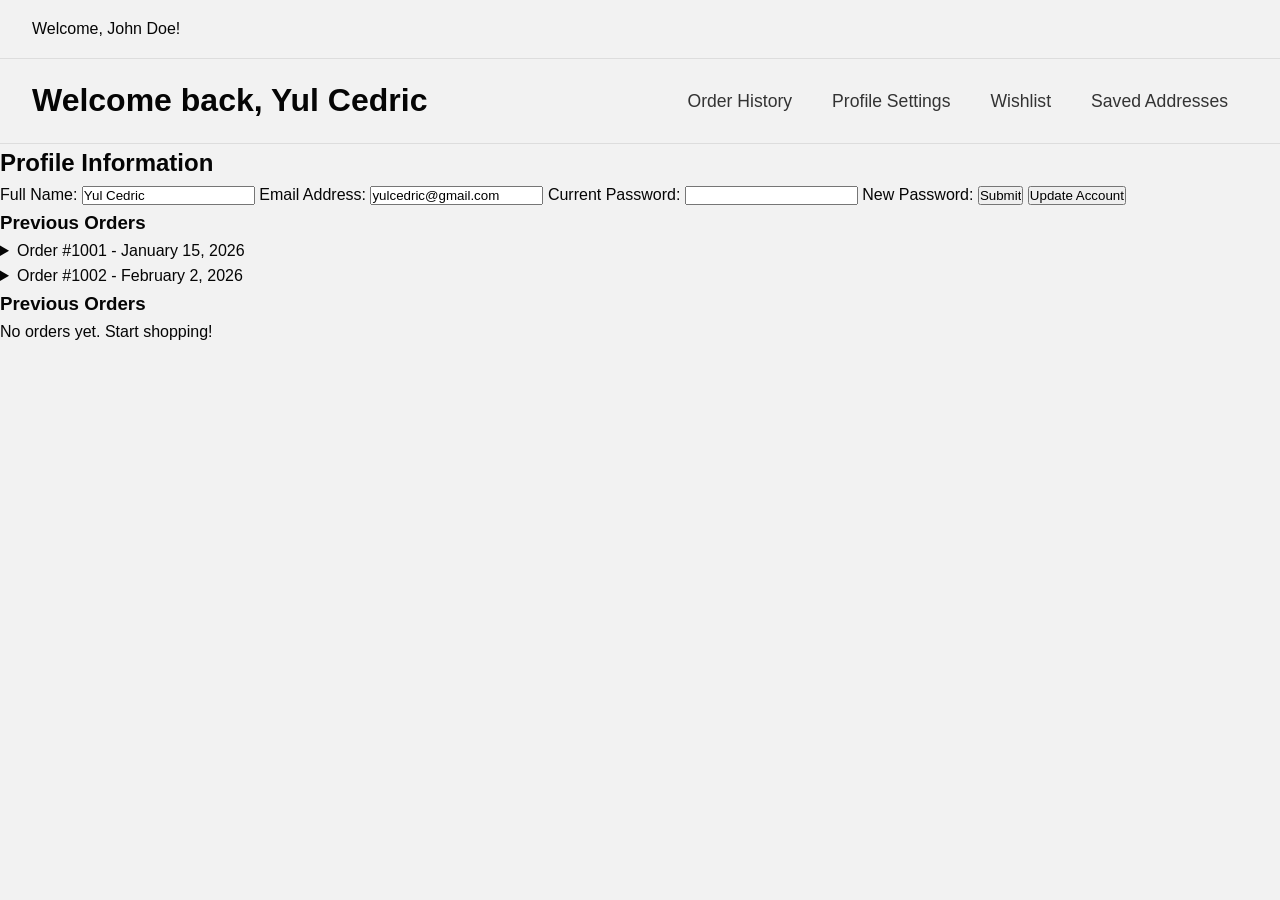
<file: account.html>
<!DOCTYPE html>
<html lang="en">
<head>
  <meta charset="UTF-8">
  <meta name="viewport" content="width=device-width, initial-scale=1.0">
  <title>Document</title>
  <link rel="stylesheet" href="style.css">
</head>
<body>
  <header class="account-header">
  <h2>Welcome,E-Commerce</h2>
<a href="landing.html" class="logo">UrbanMart</a>

<nav class="account-nav">
  <ul>
    <li><a href="landing.html">Home</a></li>
    <li><a href="products.html">Shop</a></li>
    <li><a href="cart.html">Cart</a></li>
    <li><a href="account.html">My Account</a></li>
  </ul>
  </nav>
</header>

<main>
  <header>
    <h1>Welcome back, Yul Cedric</h1>
      <nav>
        <ul>
          <li><a href="#">Order History</a></li>
          <li><a href="#">Profile Settings</a></li>
          <li><a href="#">Wishlist</a></li>
          <li><a href="#">Saved Addresses</a></li>
        </ul>
      </nav>
  </header>

  <section>
    <h2>Profile Information</h2>

    <form>
      <label for="name">Full Name:</label>
      <input type="text" id="name" name="name" value="Yul Cedric" required>

      <label for="email">Email Address:</label>
      <input type="email" id="email" name="email" value="yulcedric@gmail.com" required>

      <label for="current-pwd">Current Password:</label>
      <input type="password" id="current-pwd" name="current-password" required>

      <label for="new-pwd">New Password:</label>
      <input type="submit" id="new-pwd" name="new-password" required>

      <button type="submit">Update Account</button>
    </form>
  </section>

  <section class="order-history">
  <h3>Previous Orders</h3>

  <details>
    <summary>Order #1001 - January 15, 2026</summary>
    <p>Product: Running Shoes</p>
    <p>Total: ₱2,500</p>
    <p>Status: Delivered</p>
  </details>

  <details>
    <summary>Order #1002 - February 2, 2026</summary>
    <p>Product: Casual Jacket</p>
    <p>Total: ₱1,800</p>
    <p>Status: Shipped</p>
  </details>

  <section class="order-history">
  <h3>Previous Orders</h3>

  <dl class="order-list">
    <li><dt>Order #1001</dt></li>
    <li><dd>Date: January 15, 2026</dd></li>
    <li><dd>Product: Running Shoes</dd></li>
    <li><dd>Total: ₱2,500</dd></li>
    <li><dd>Status: Delivered</dd></li>

    <dt>Order #1002</dt>
    <dd>Date: February 2, 2026</dd>
    <dd>Product: Casual Jacket</dd>
    <dd>Total: ₱1,800</dd>
    <dd>Status: Shipped</dd>
  </dl>
</section>
</main>

<script src="script.js"></script>

</body>
</html>
</file>
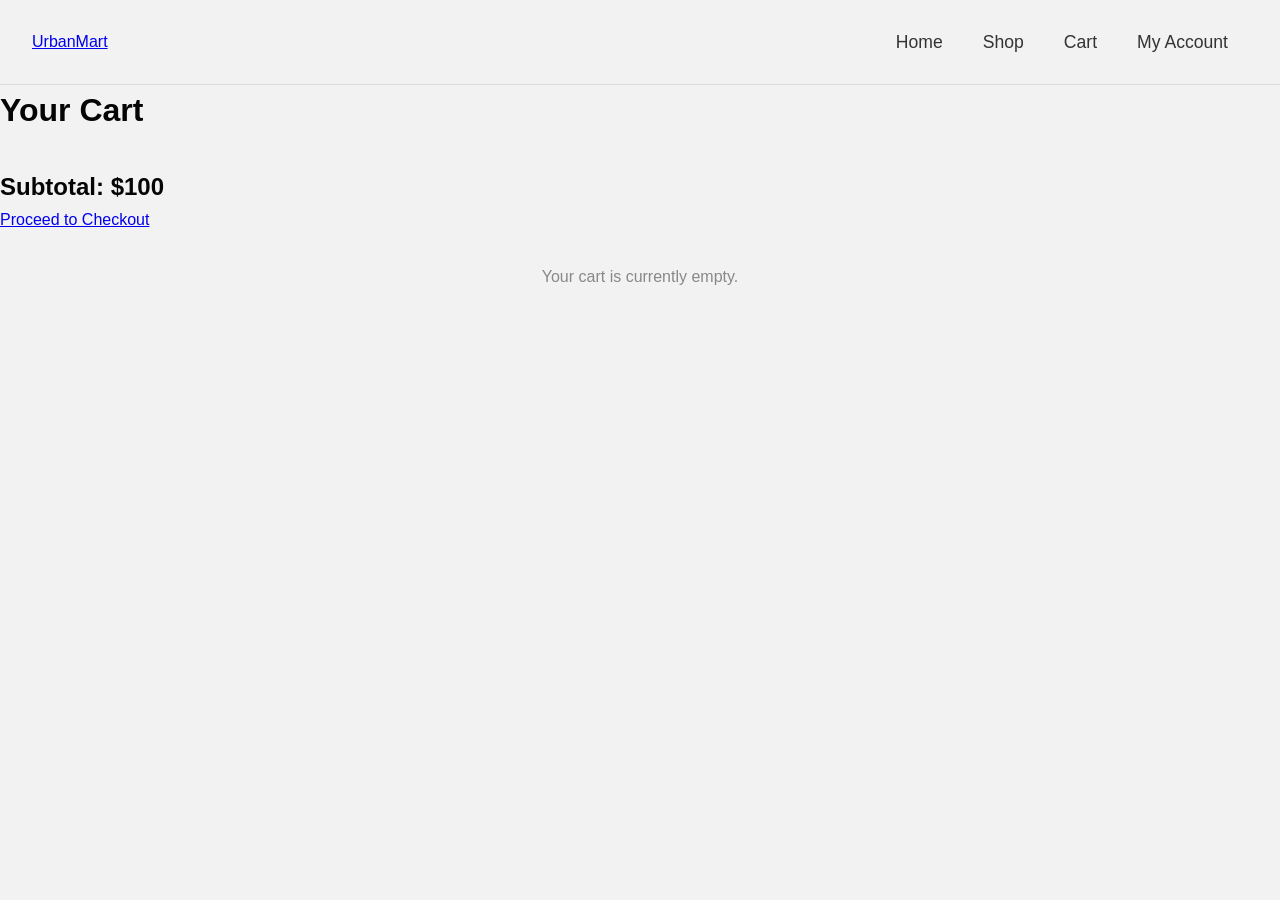
<file: cart.html>
<!DOCTYPE html>
<html lang="en">
<head>
  <meta charset="UTF-8">
  <meta name="viewport" content="width=device-width, initial-scale=1.0">
  <title>Document</title>
  <link rel="stylesheet" href="style.css">
</head>
<body>
  <header>
    <a href="landing.html">UrbanMart</a>
    <nav>
      <ul>
        <li><a href="landing.html">Home</a></li>
        <li><a href="products.html">Shop</a></li>
        <li><a href="cart.html">Cart</a></li>
        <li><a href="account.html">My Account</a></li>
      </ul>
    </nav>
  </header>
<main>
  <h1>Your Cart</h1>
  <section>
    <ul class="cart-container">
    <li class="cart-item">
      <img src="menclothes (1).jpg" alt="Product 1" width="80">
      <h3>Product One</h3>
      <p class="price">100</p>
      <input type="number" value="1" min="1">
    </li>
    <li class="cart-item">
      <img src="menclothes (1).jpg" alt="Product 1" width="80">
      <h3>Product One</h3>
      <p class="price">100</p>
      <input type="number" value="1" min="1">
    </li>
    <li class="cart-item">
      <img src="menclothes (1).jpg" alt="Product 1" width="80">
      <h3>Product One</h3>
      <p class="price">100</p>
      <input type="number" value="1" min="1">
    </li>
    <li class="cart-item">
      <img src="menclothes (1).jpg" alt="Product 1" width="80">
      <h3>Product One</h3>
      <p class="price">100</p>
      <input type="number" value="1" min="1">
    </li>
    <li class="cart-item">
      <img src="menclothes (1).jpg" alt="Product 1" width="80">
      <h3>Product One</h3>
      <p class="price">100</p>
      <input type="number" value="1" min="1">
    </li>
  </ul>
  </section>

<section>
  <h2>Subtotal: $100</h2>
</section>

<a href="checkout.html">Proceed to Checkout</a>

<div class="empty-cart-message">
  <p>Your cart is currently empty.</p>
</div>

</main>

<script src="script.js"></script>
</body>
</html>
</file>
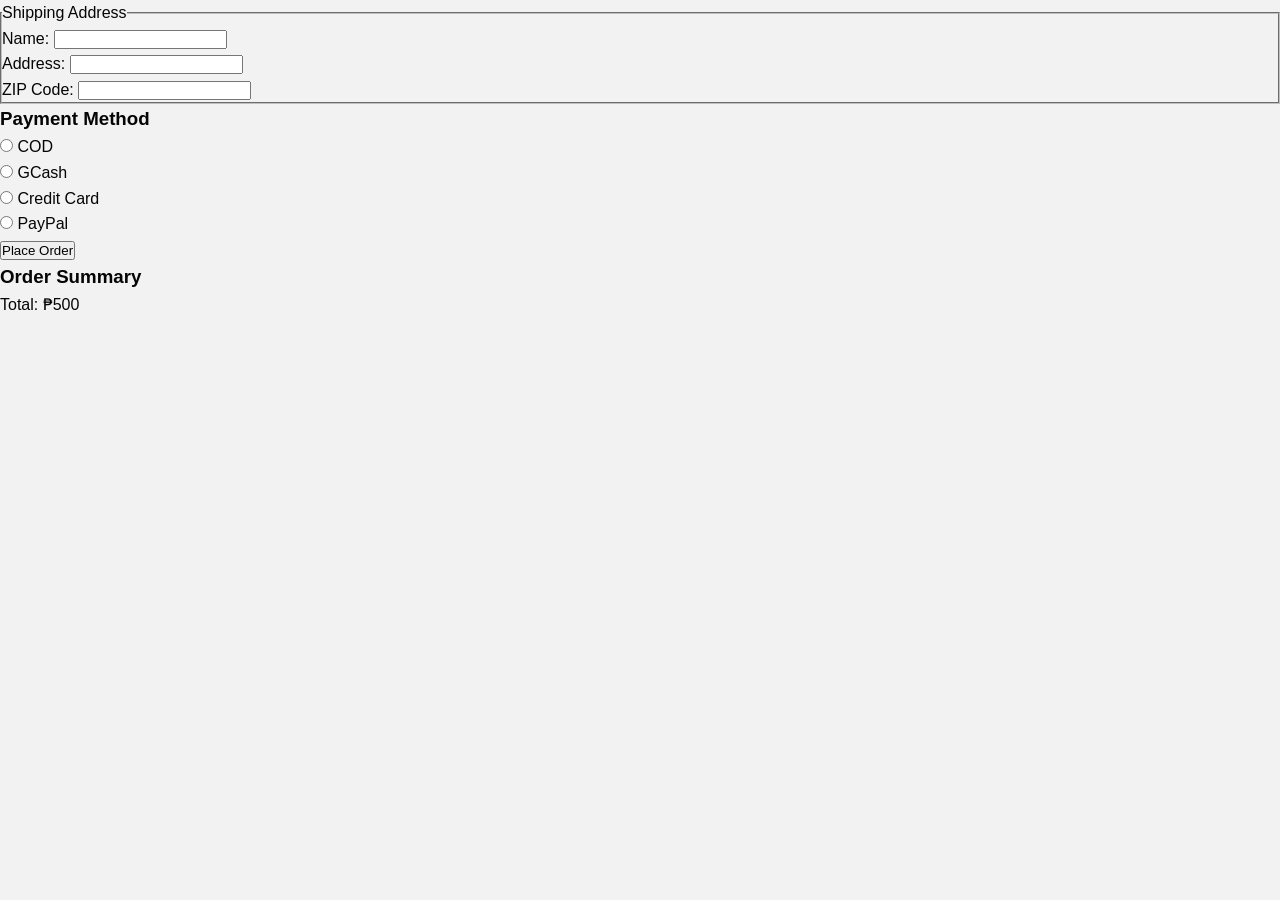
<file: checkout.html>
<!DOCTYPE html>
<html lang="en">
<head>
  <meta charset="UTF-8">
  <meta name="viewport" content="width=device-width, initial-scale=1.0">
  <title>Document</title>
  <link rel="stylesheet" href="style.css">
</head>
<body>
  <form>

<section>
  <fieldset>
    <legend>Shipping Address</legend>

    <label>Name:
      <input type="text" required>
    </label><br>

    <label>Address:
      <input type="text" required>
    </label><br>

    <label>ZIP Code:
      <input type="text" required>
    </label>
  </fieldset>
</section>

<section>
  <h3>Payment Method</h3>
  <label>
    <input type="radio" name="payment"> COD
  </label><br>
  <label>
    <input type="radio" name="payment"> GCash
  </label><br>
  <label>
    <input type="radio" name="payment"> Credit Card
  </label><br>

  <label>
    <input type="radio" name="payment"> PayPal
  </label>
</section>

<button>Place Order</button>

</form>

<aside>
  <h3>Order Summary</h3>
  <p>Total: ₱500</p>
</aside>

<script src="script.js"></script>
</body>
</html>
</file>
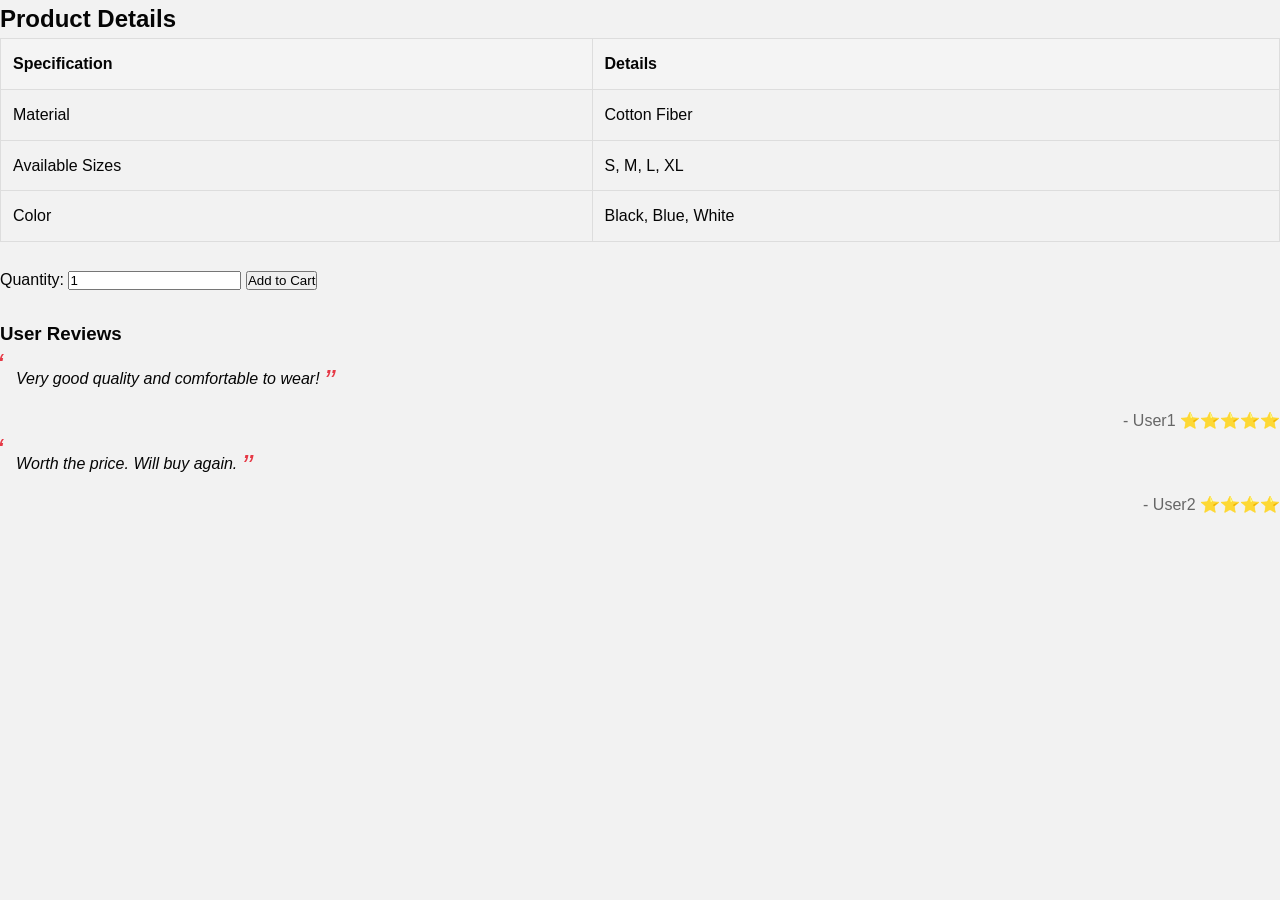
<file: details.html>
<!DOCTYPE html>
<html lang="en">
<head>
  <meta charset="UTF-8">
  <meta name="viewport" content="width=device-width, initial-scale=1.0">
  <title>Product Page</title>
  <link rel="stylesheet" href="style.css">
</head>
<body>

  <h2>Product Details</h2>
  <table class="specs-table">
    <thead>
      <tr>
        <th>Specification</th>
        <th>Details</th>
      </tr>
    </thead>
    <tbody>
      <tr>
        <td>Material</td>
        <td>Cotton Fiber</td>
      </tr>
      <tr>
        <td>Available Sizes</td>
        <td>S, M, L, XL</td>
      </tr>
      <tr>
        <td>Color</td>
        <td>Black, Blue, White</td>
      </tr>
    </tbody>
  </table>

  <br>

  <!-- 🔹 Add to Cart Form -->
  <form class="cart-form">
    <label for="quantity">Quantity:</label>
    <input type="number" id="quantity" value="1" min="1">
    <button type="submit">Add to Cart</button>
  </form>

  <br>

<section class="reviews">
  <h3>User Reviews</h3>

  <article class="review">
    <p class="review-text">
      Very good quality and comfortable to wear!
    </p>
    <p class="review-author">- User1 ⭐⭐⭐⭐⭐</p>
  </article>

  <article class="review">
    <p class="review-text">
      Worth the price. Will buy again.
    </p>
    <p class="review-author">- User2 ⭐⭐⭐⭐</p>
  </article>
</section>

<script src="script.js"></script>
</body>
</html>
</file>
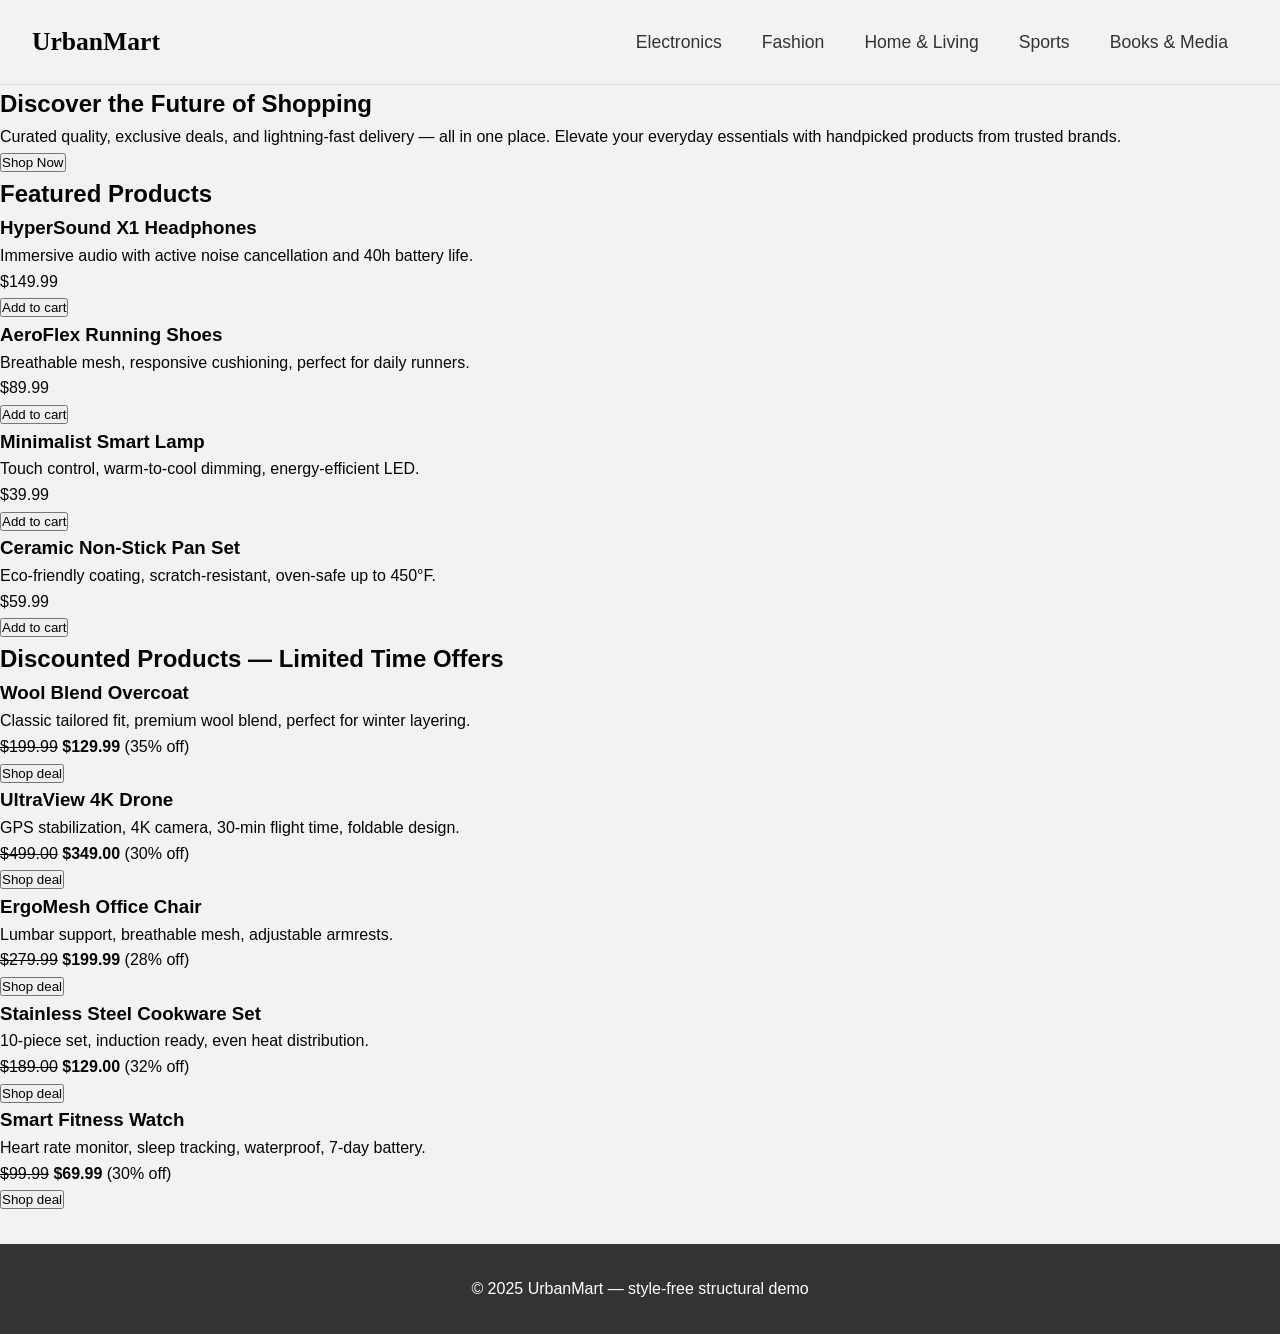
<file: landing.html>
<!DOCTYPE html>
<html lang="en">
<head>
    <meta charset="UTF-8">
    <meta name="viewport" content="width=device-width, initial-scale=1.0">
    <title>UrbanMart | Landing Page Structure</title>
    <link rel="stylesheet" href="style.css">
</head>
<body>

    <header>
      <a href="#" class="logo">UrbanMart</a>
        <nav aria-label="Main navigation">
            <ul>
                <li><a href="#">Electronics</a></li>
                <li><a href="#">Fashion</a></li>
                <li><a href="#">Home & Living</a></li>
                <li><a href="#">Sports</a></li>
                <li><a href="#">Books & Media</a></li>
            </ul>
        </nav>
    </header>

    <main>
        <section>
            <h1>Discover the Future of Shopping</h1>
            <p>Curated quality, exclusive deals, and lightning-fast delivery — all in one place. Elevate your everyday essentials with handpicked products from trusted brands.</p>
            <button>Shop Now</button>
        </section>

        <section>
            <h2>Featured Products</h2>
            <div>
                <!-- product 1 -->
                <div>
                    <h3>HyperSound X1 Headphones</h3>
                    <p>Immersive audio with active noise cancellation and 40h battery life.</p>
                    <p>$149.99</p>
                    <button>Add to cart</button>
                </div>
                <!-- product 2 -->
                <div>
                    <h3>AeroFlex Running Shoes</h3>
                    <p>Breathable mesh, responsive cushioning, perfect for daily runners.</p>
                    <p>$89.99</p>
                    <button>Add to cart</button>
                </div>
                <!-- product 3 -->
                <div>
                    <h3>Minimalist Smart Lamp</h3>
                    <p>Touch control, warm-to-cool dimming, energy-efficient LED.</p>
                    <p>$39.99</p>
                    <button>Add to cart</button>
                </div>
                <!-- product 4 -->
                <div>
                    <h3>Ceramic Non-Stick Pan Set</h3>
                    <p>Eco-friendly coating, scratch-resistant, oven-safe up to 450°F.</p>
                    <p>$59.99</p>
                    <button>Add to cart</button>
                </div>
            </div>
        </section>

        <section>
            <h2>Discounted Products — Limited Time Offers</h2>
            <div>
                <!-- discounted product 1 -->
                <div>
                    <h3>Wool Blend Overcoat</h3>
                    <p>Classic tailored fit, premium wool blend, perfect for winter layering.</p>
                    <p><del>$199.99</del> <strong>$129.99</strong> (35% off)</p>
                    <button>Shop deal</button>
                </div>
                <!-- discounted product 2 -->
                <div>
                    <h3>UltraView 4K Drone</h3>
                    <p>GPS stabilization, 4K camera, 30-min flight time, foldable design.</p>
                    <p><del>$499.00</del> <strong>$349.00</strong> (30% off)</p>
                    <button>Shop deal</button>
                </div>
                <!-- discounted product 3 -->
                <div>
                    <h3>ErgoMesh Office Chair</h3>
                    <p>Lumbar support, breathable mesh, adjustable armrests.</p>
                    <p><del>$279.99</del> <strong>$199.99</strong> (28% off)</p>
                    <button>Shop deal</button>
                </div>
                <!-- discounted product 4 -->
                <div>
                    <h3>Stainless Steel Cookware Set</h3>
                    <p>10-piece set, induction ready, even heat distribution.</p>
                    <p><del>$189.00</del> <strong>$129.00</strong> (32% off)</p>
                    <button>Shop deal</button>
                </div>
                <!-- discounted product 5 -->
                <div>
                    <h3>Smart Fitness Watch</h3>
                    <p>Heart rate monitor, sleep tracking, waterproof, 7-day battery.</p>
                    <p><del>$99.99</del> <strong>$69.99</strong> (30% off)</p>
                    <button>Shop deal</button>
                </div>
            </div>
        </section>
    </main>

    <footer>
        <p>&copy; 2025 UrbanMart — style-free structural demo</p>
    </footer>

<script src="script.js"></script>
</body>
</html>
</file>
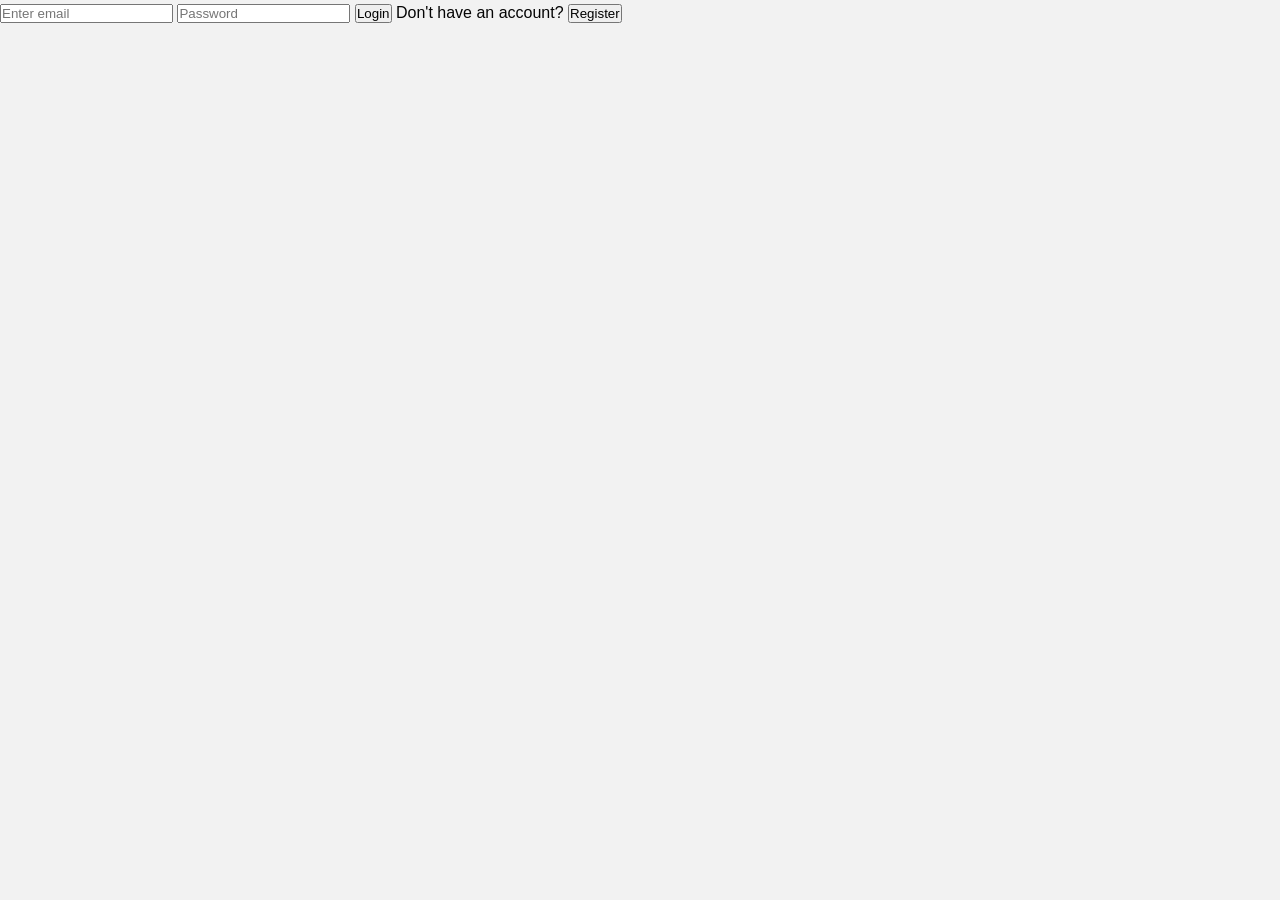
<file: login.html>
<!DOCTYPE html>
<html lang="en">
<head>
  <meta charset="UTF-8">
  <meta name="viewport" content="width=device-width, initial-scale=1.0">
  <title>Document</title>
  <link rel="stylesheet" href="style.css">
</head>
<body>
  <div class="acc-container">
  <input type="email" id="loginUsername" placeholder="Enter email" required/>
  <input type="password" id="loginPassword" placeholder="Password" required/>
  <a href="landing.html"><button>Login</button></a>
  <span class="toggle-link" onclick="goToRegister()">Don't have an account?</span>
  <a href="Register.html">
<button>Register</button>
</a>
</div>
</body>
</html>
</file>
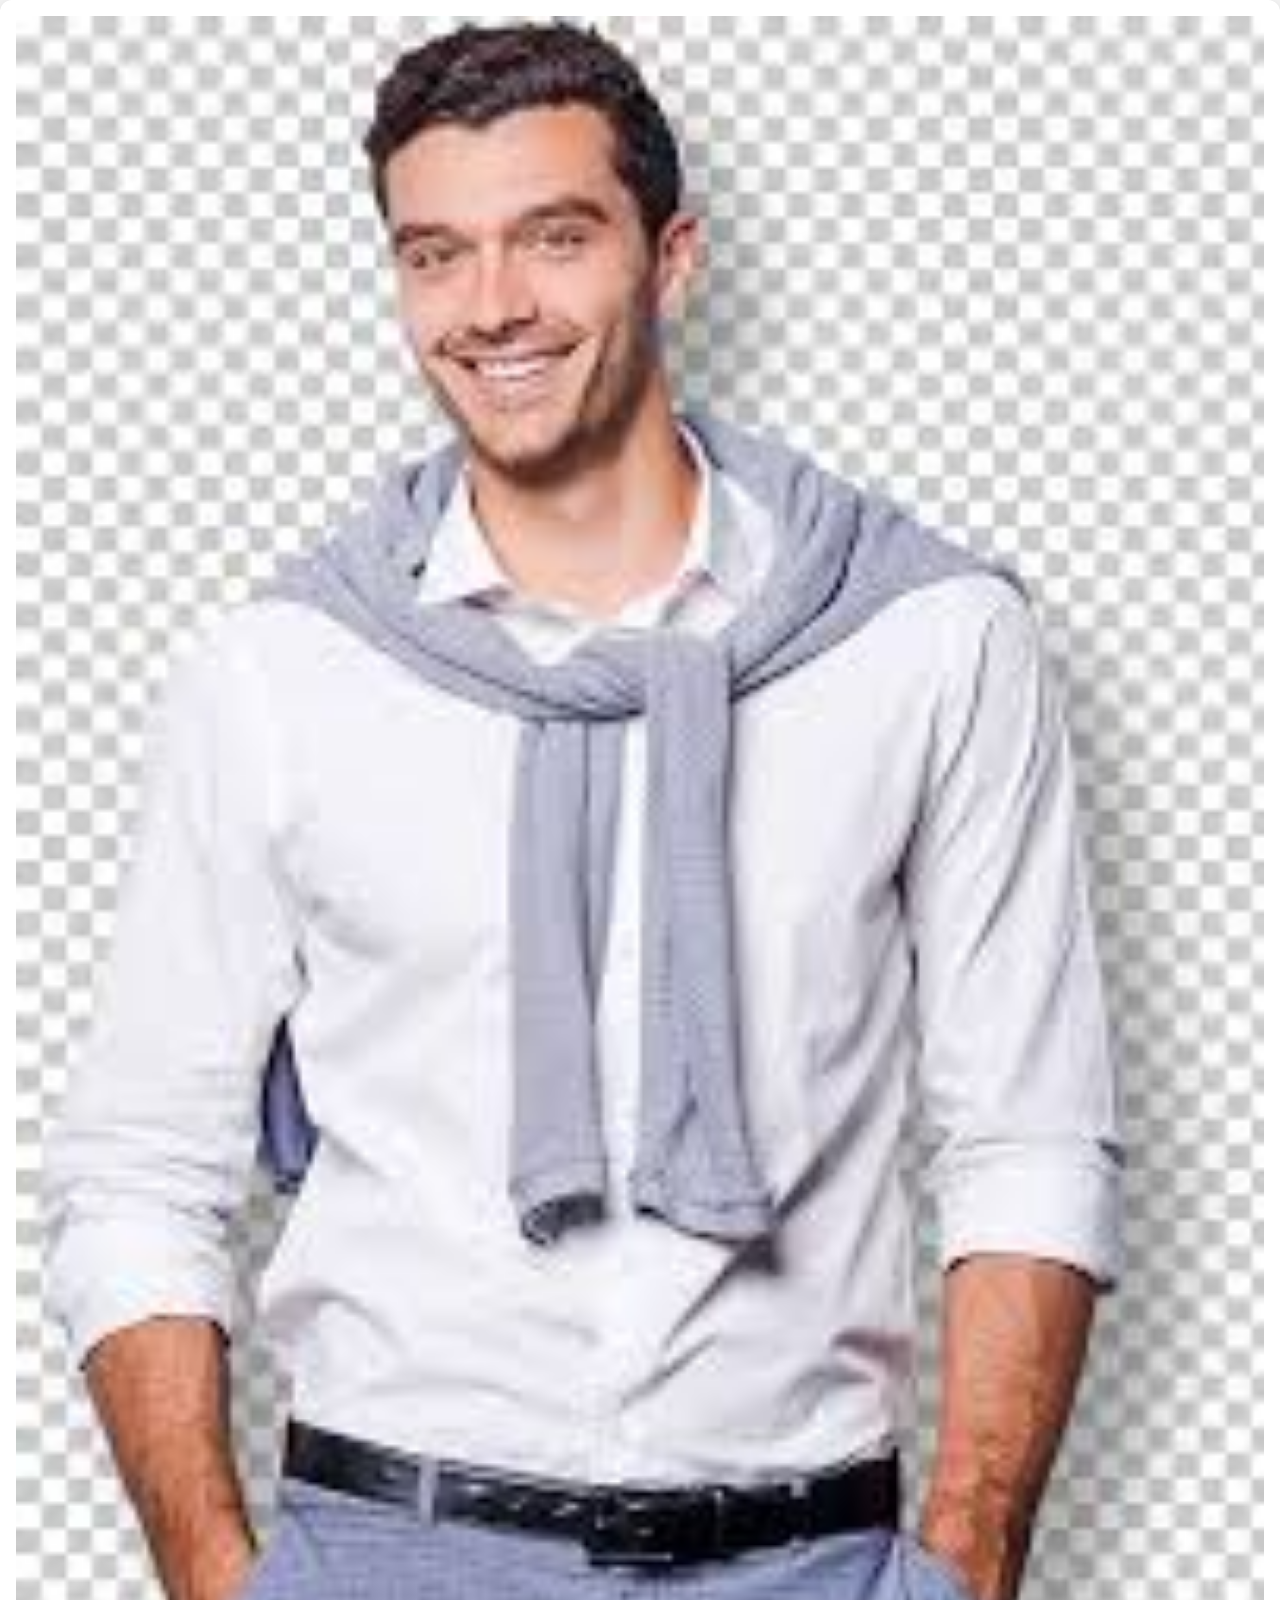
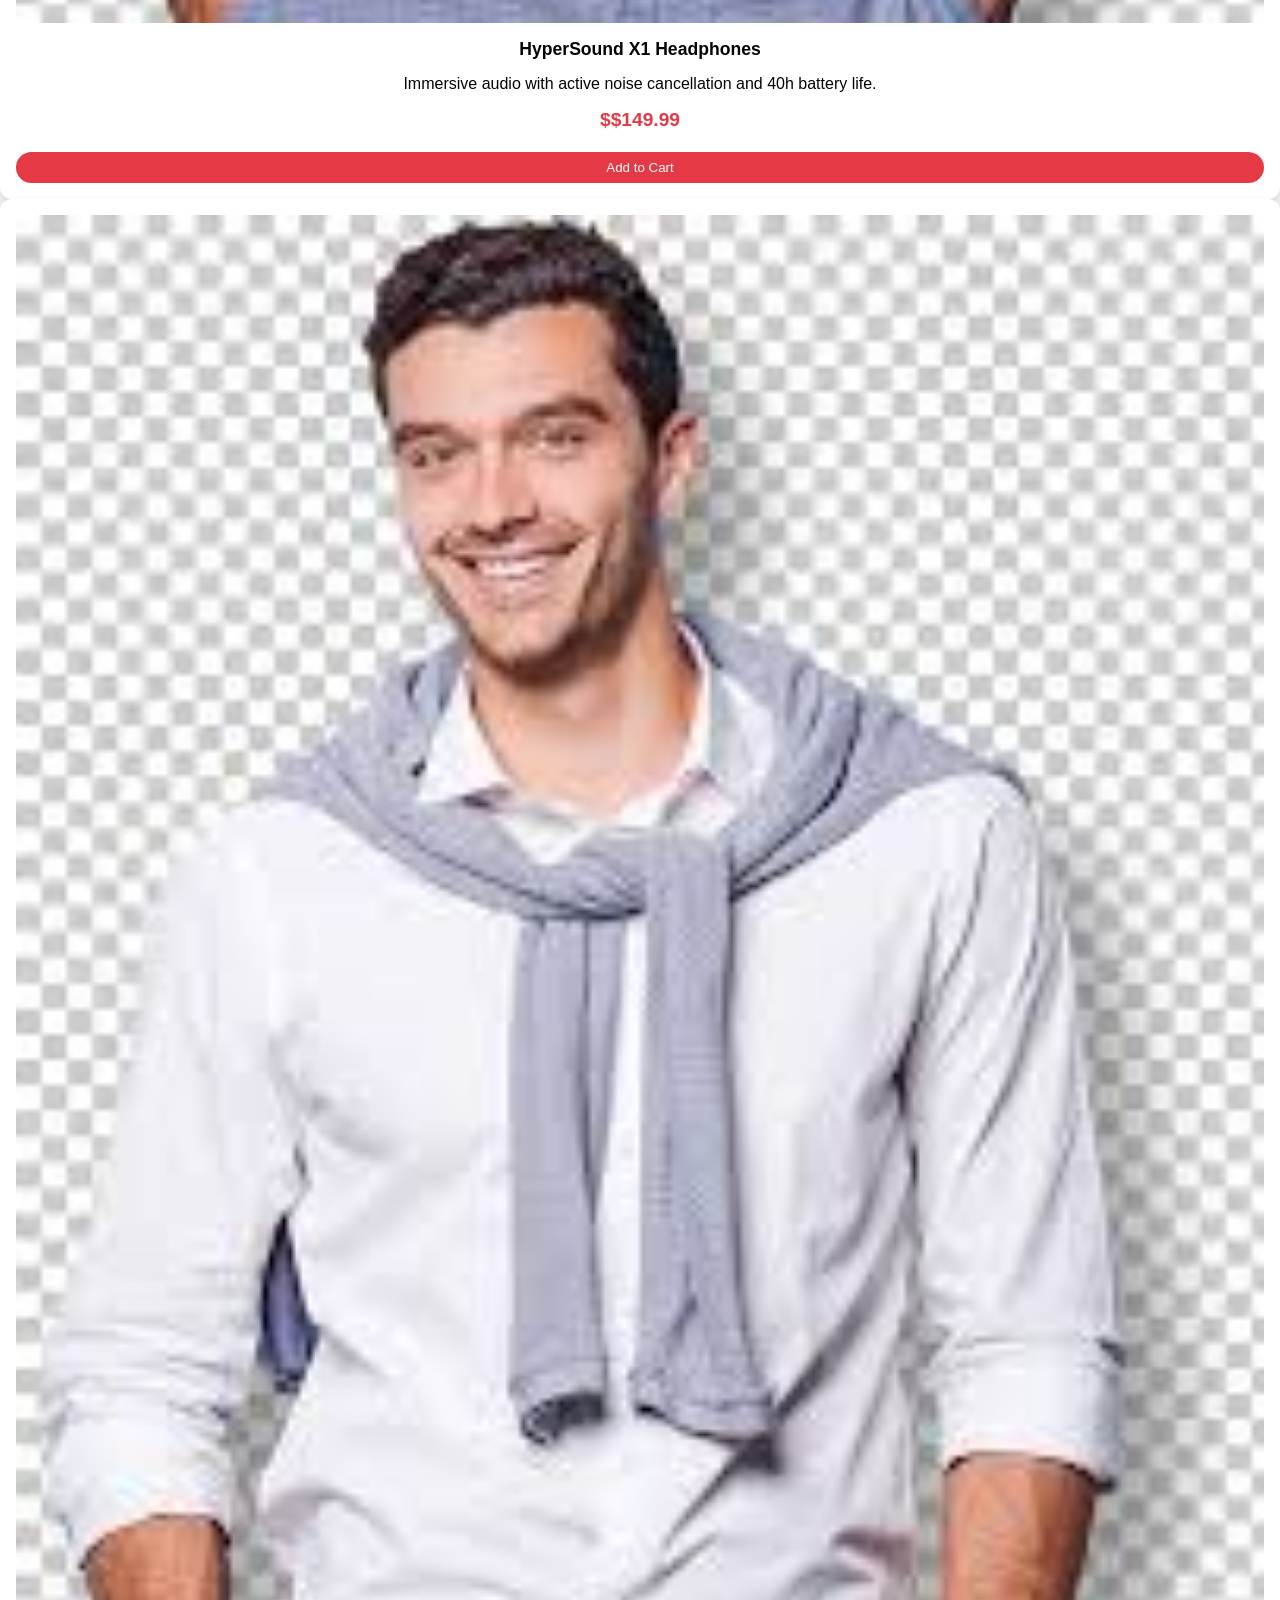
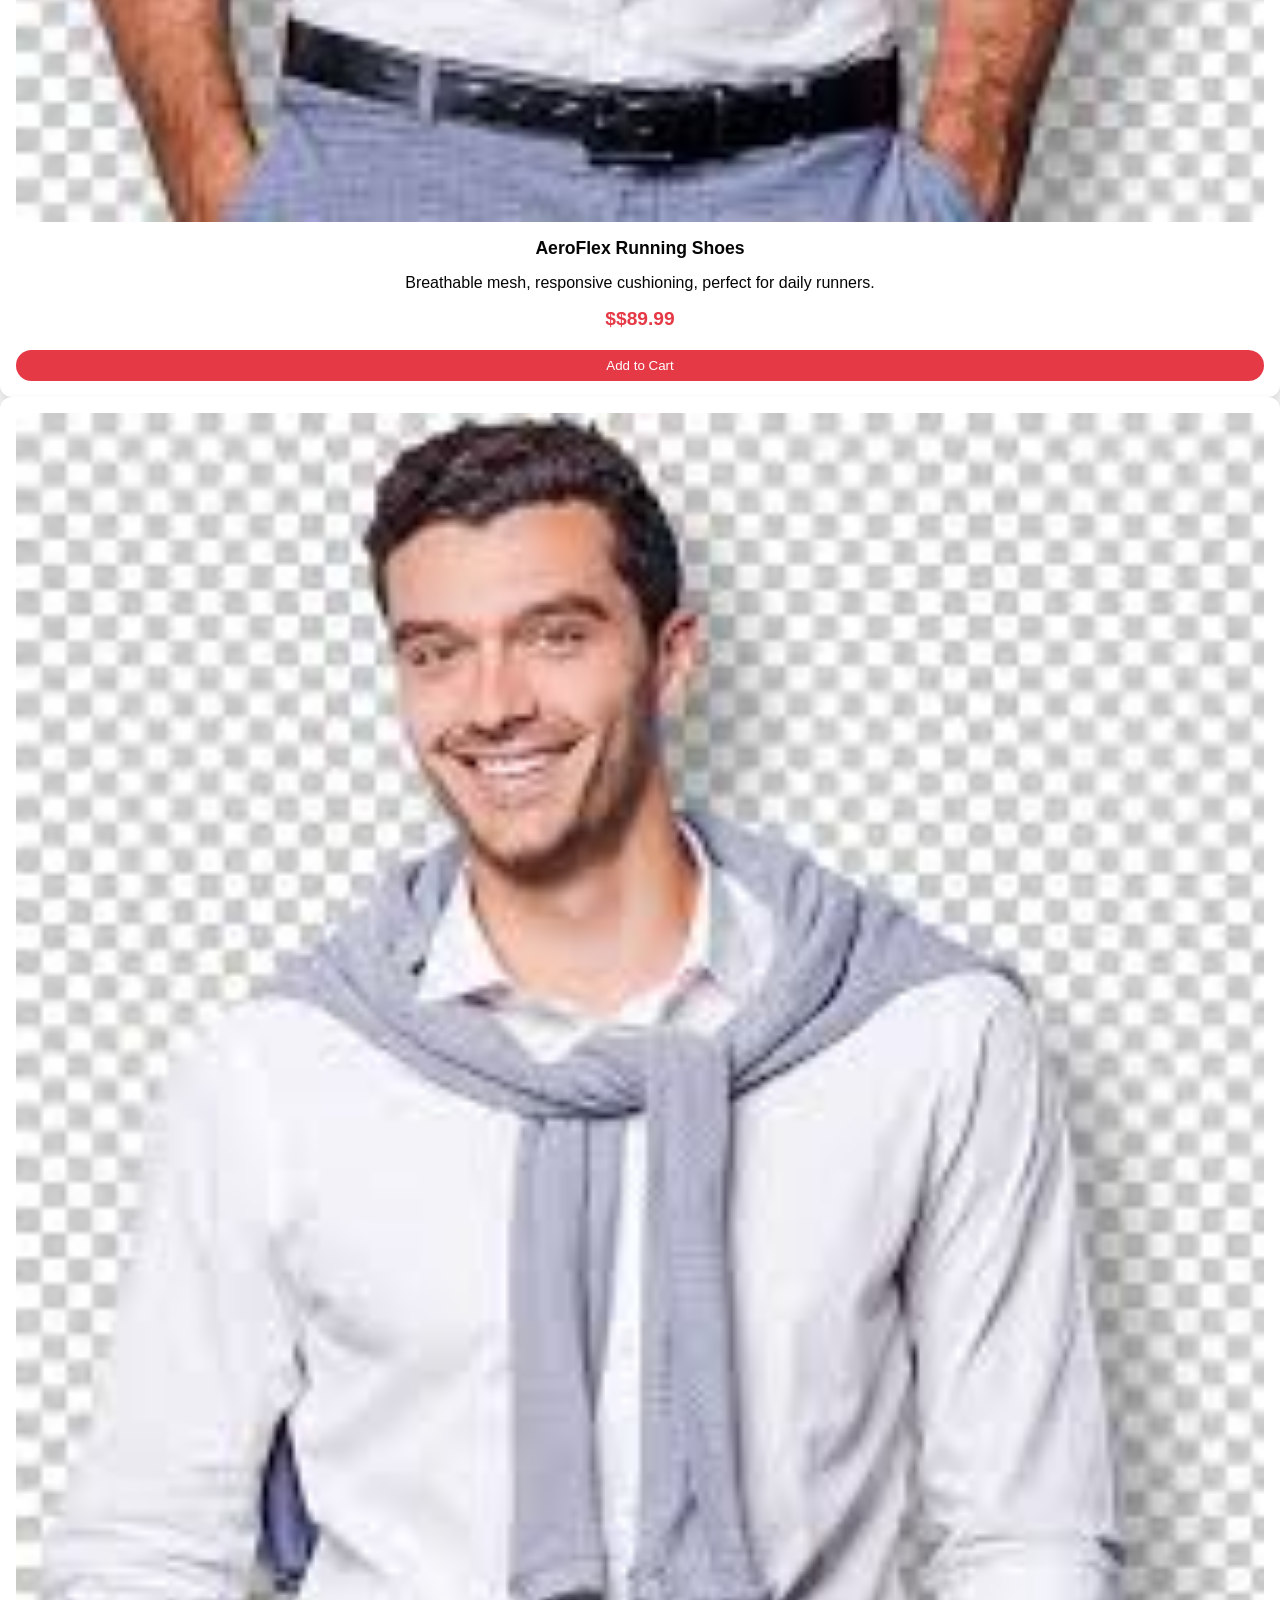
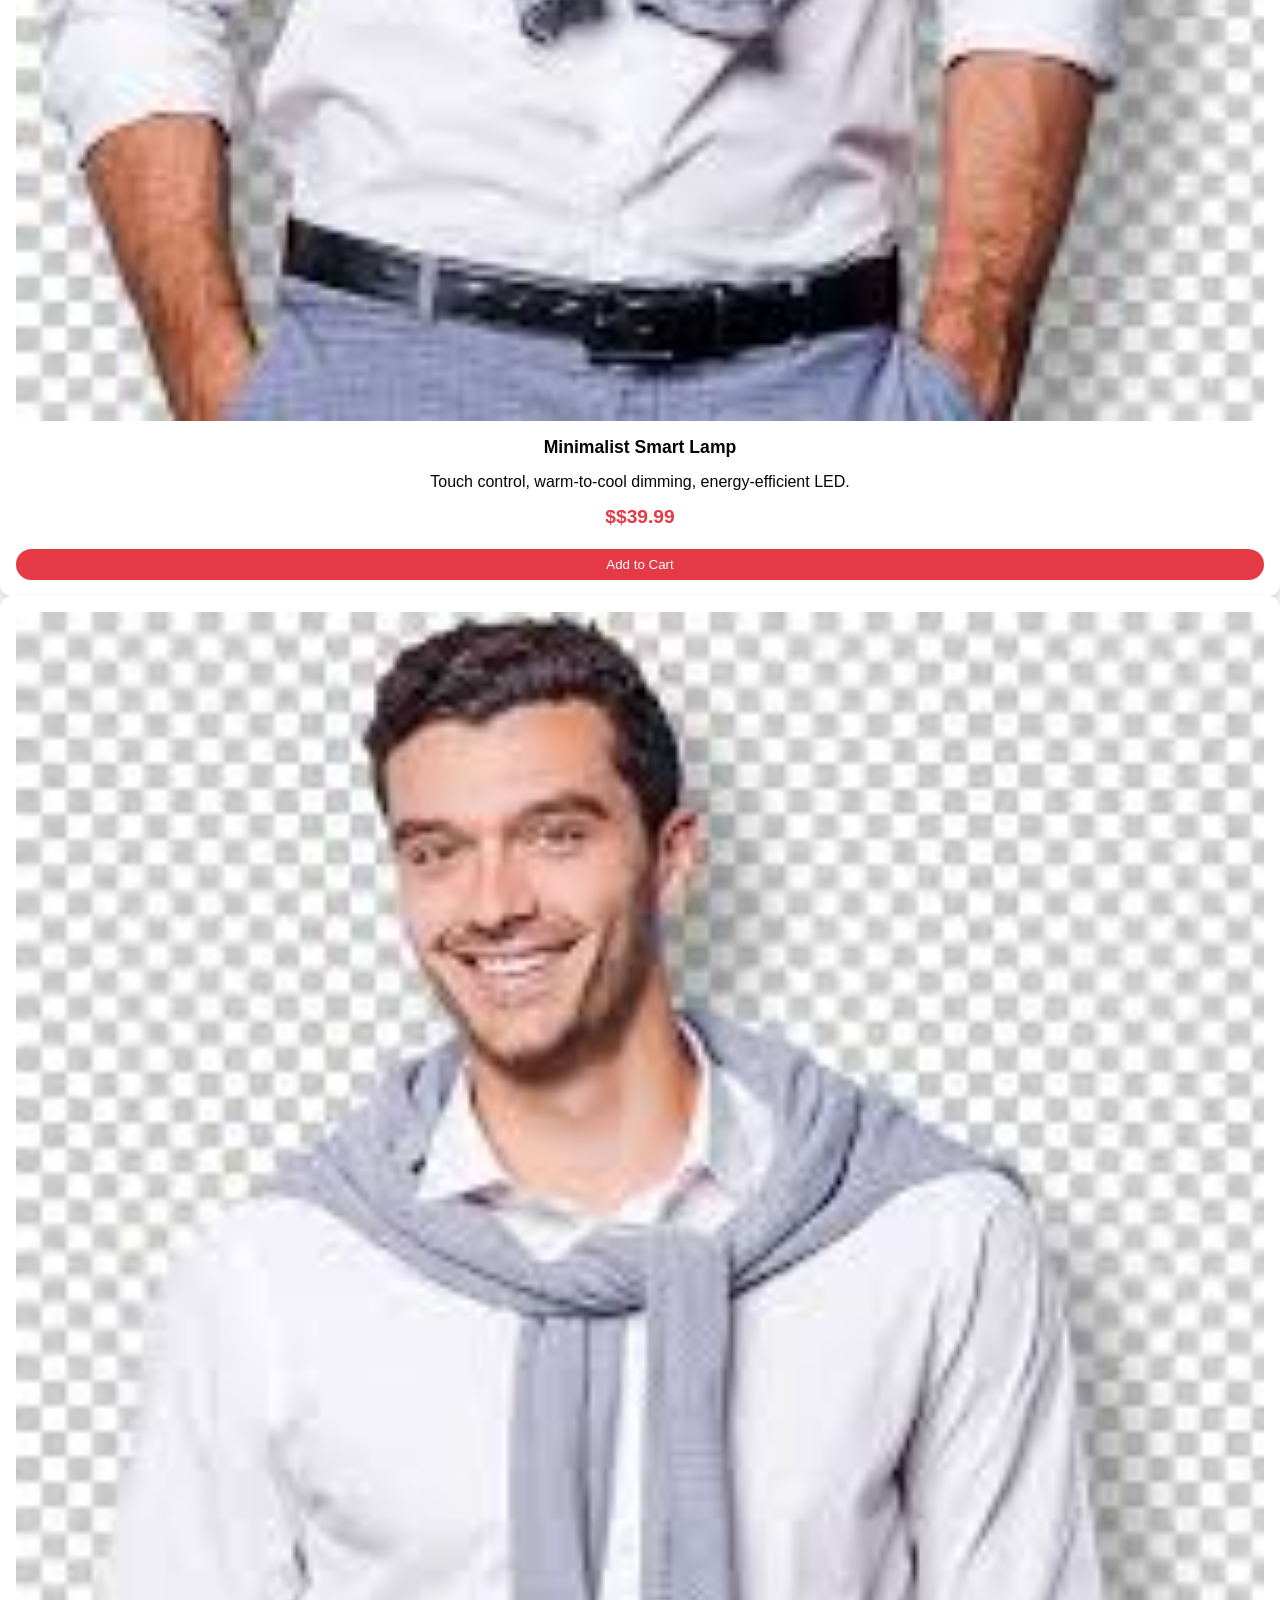
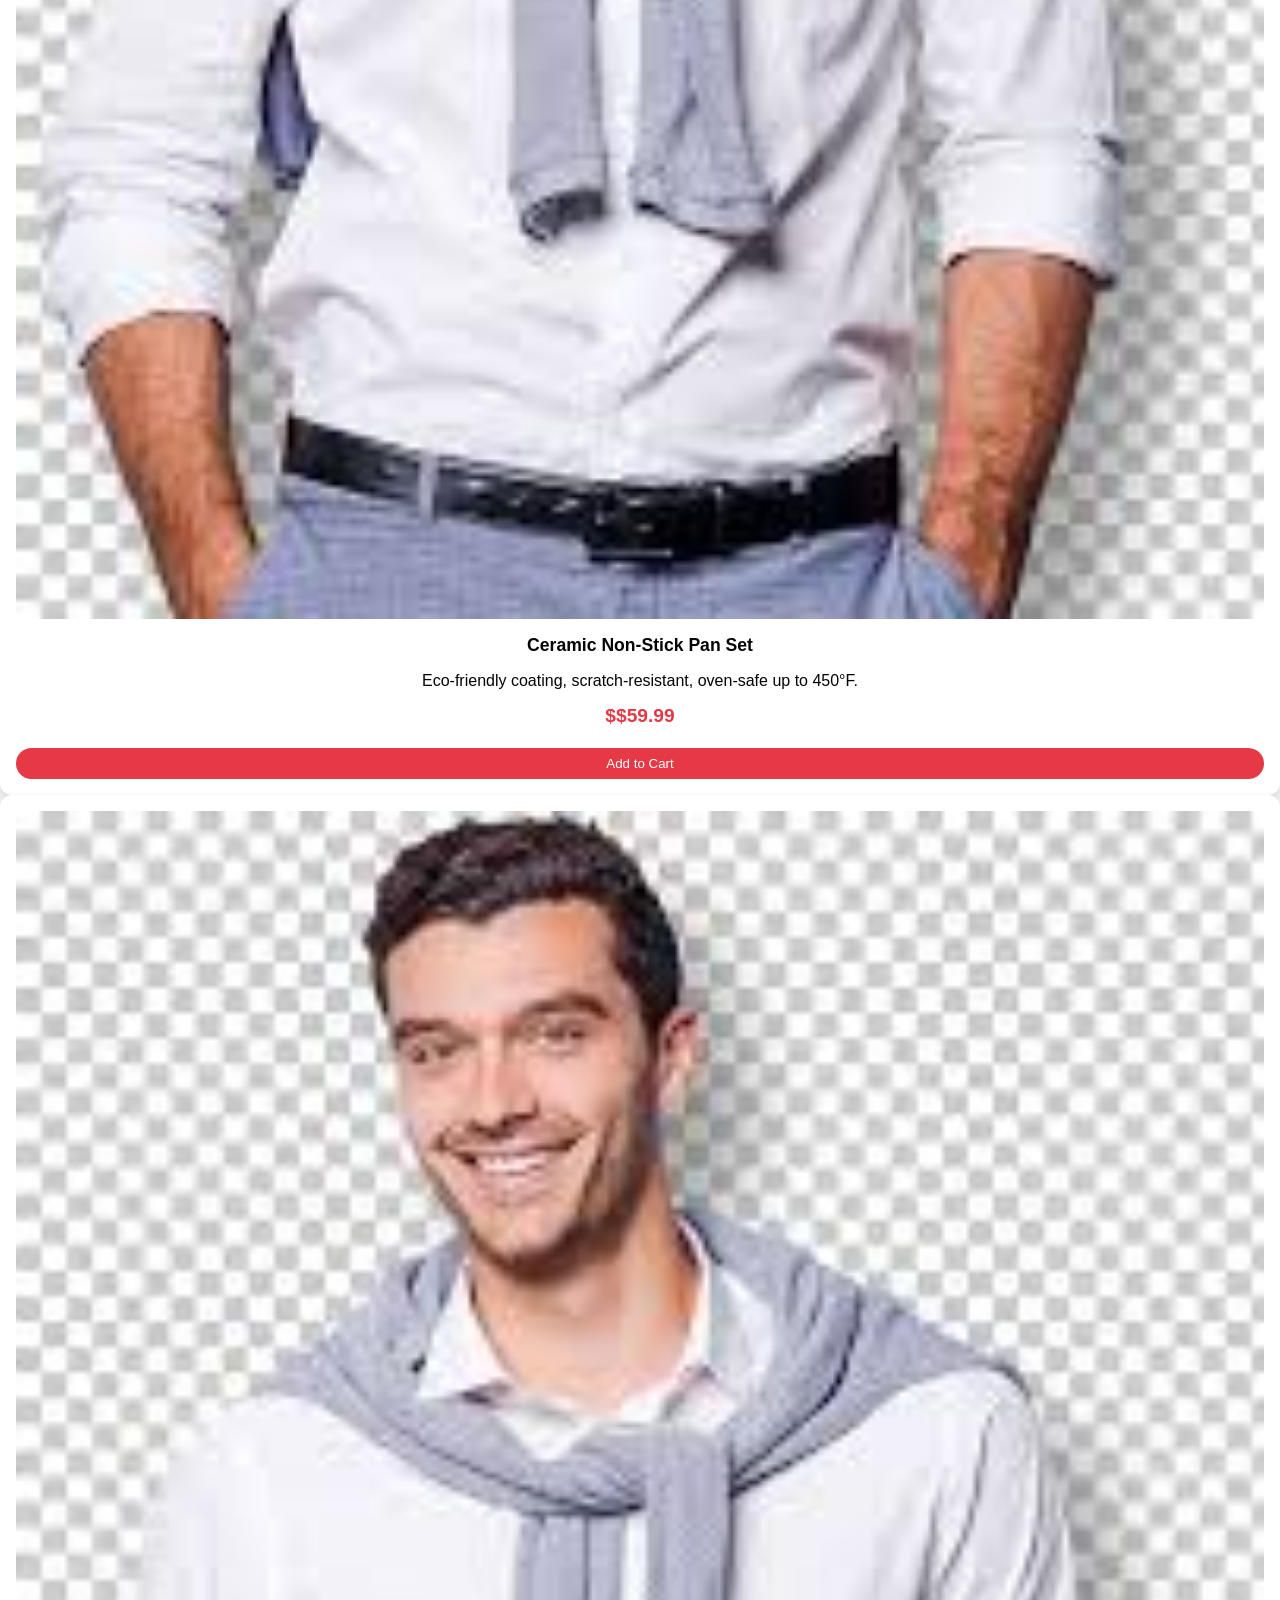
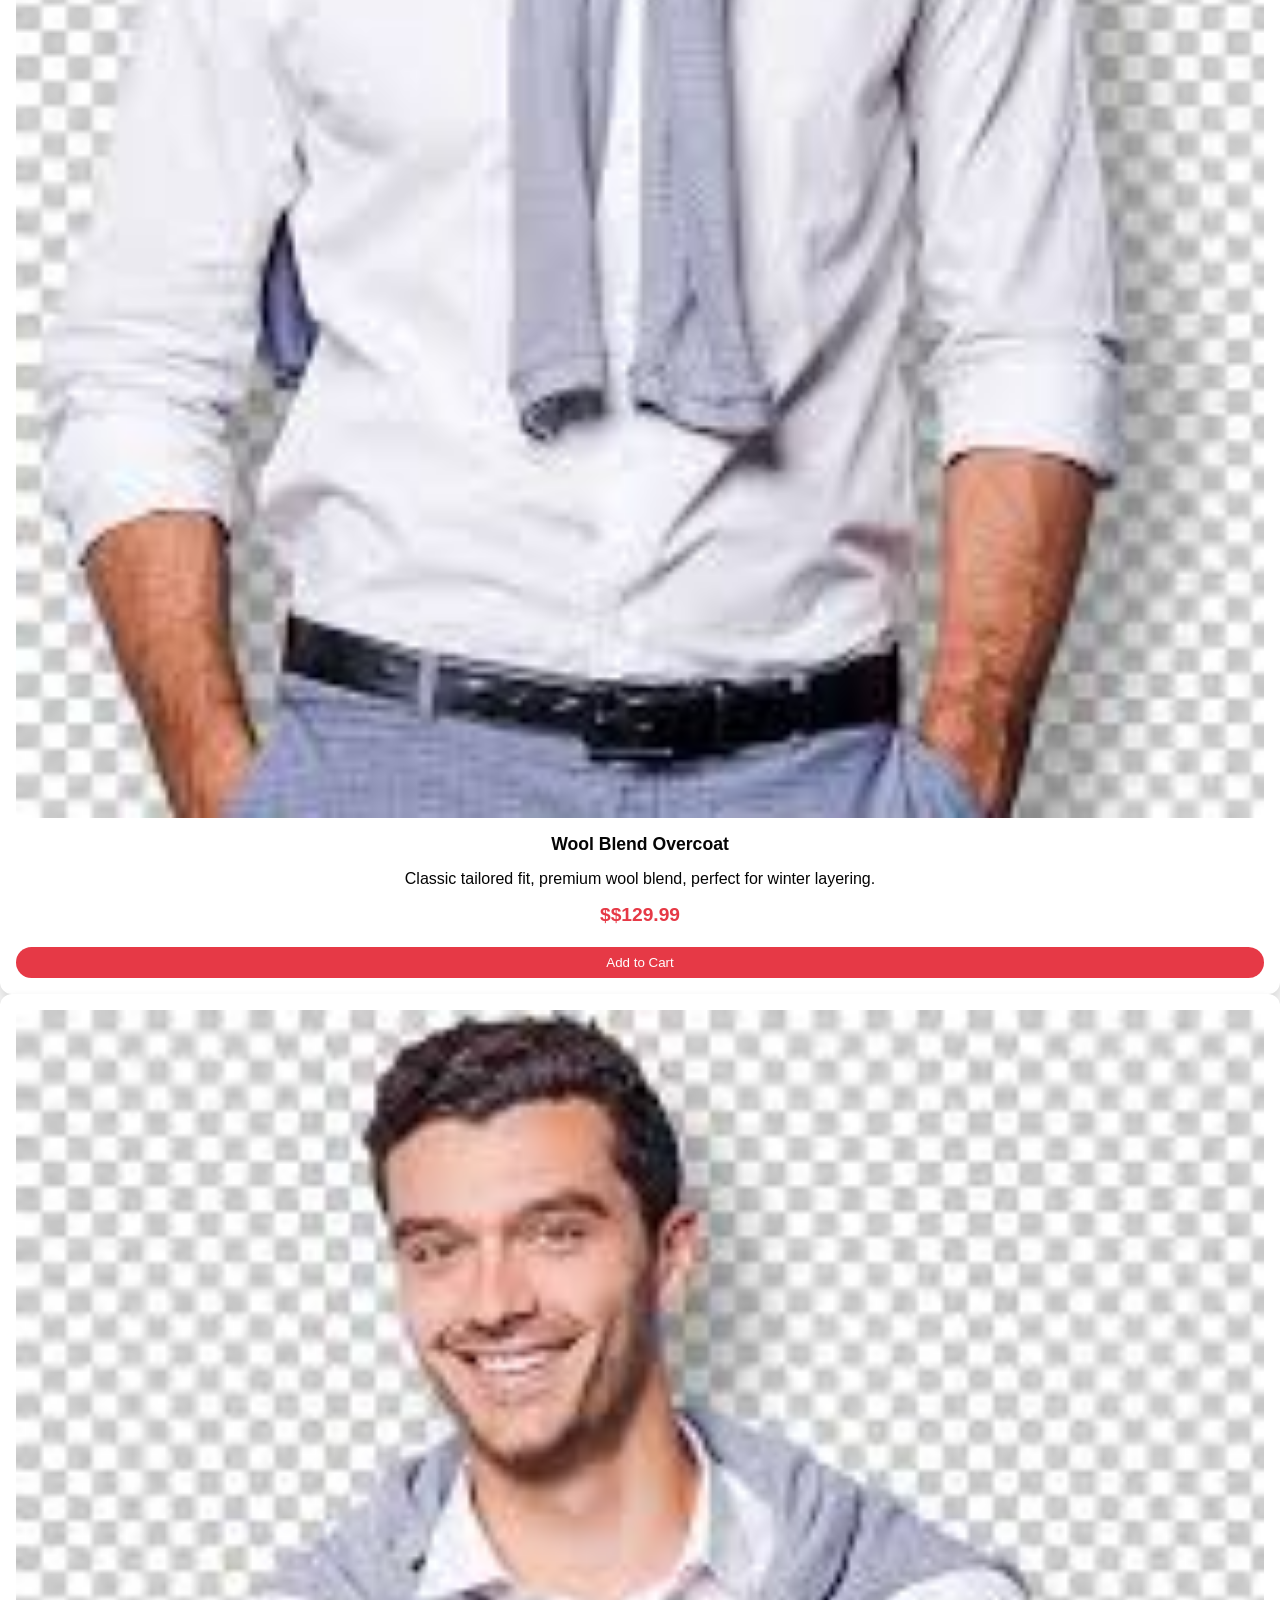
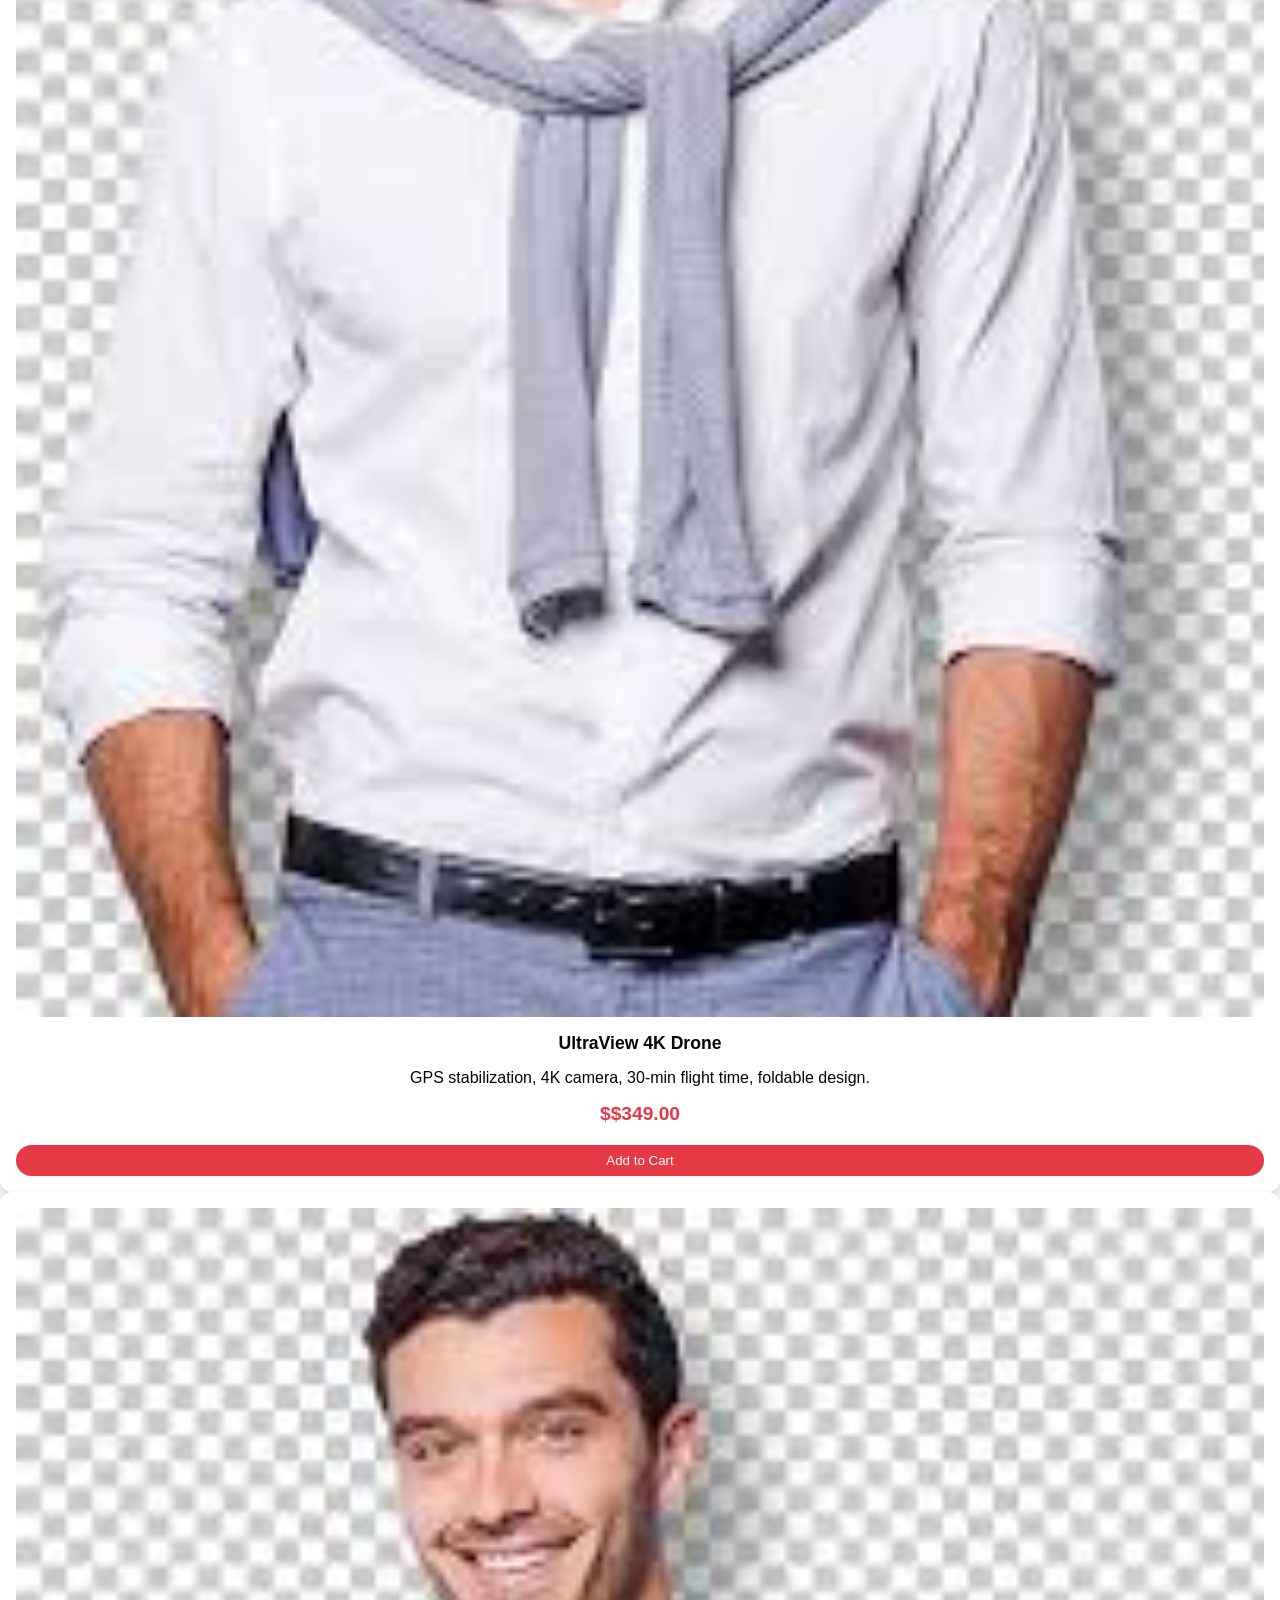
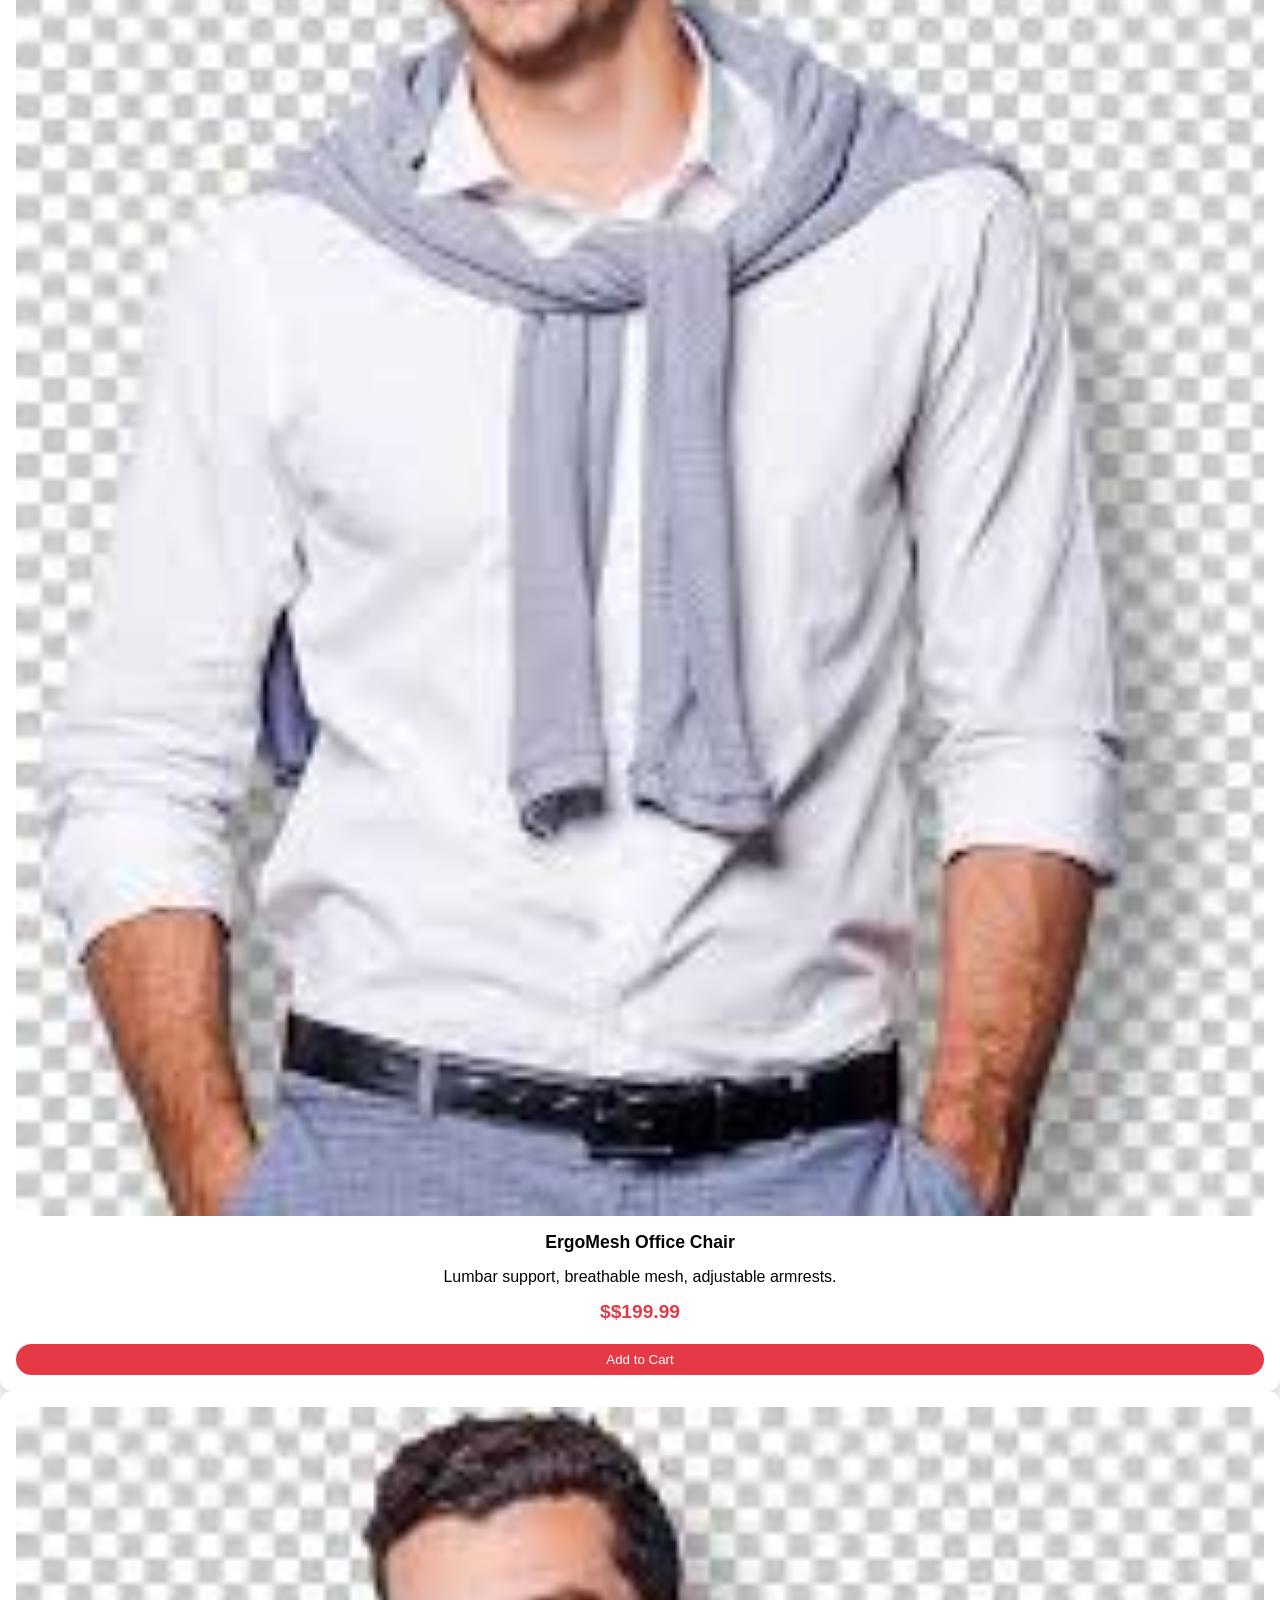
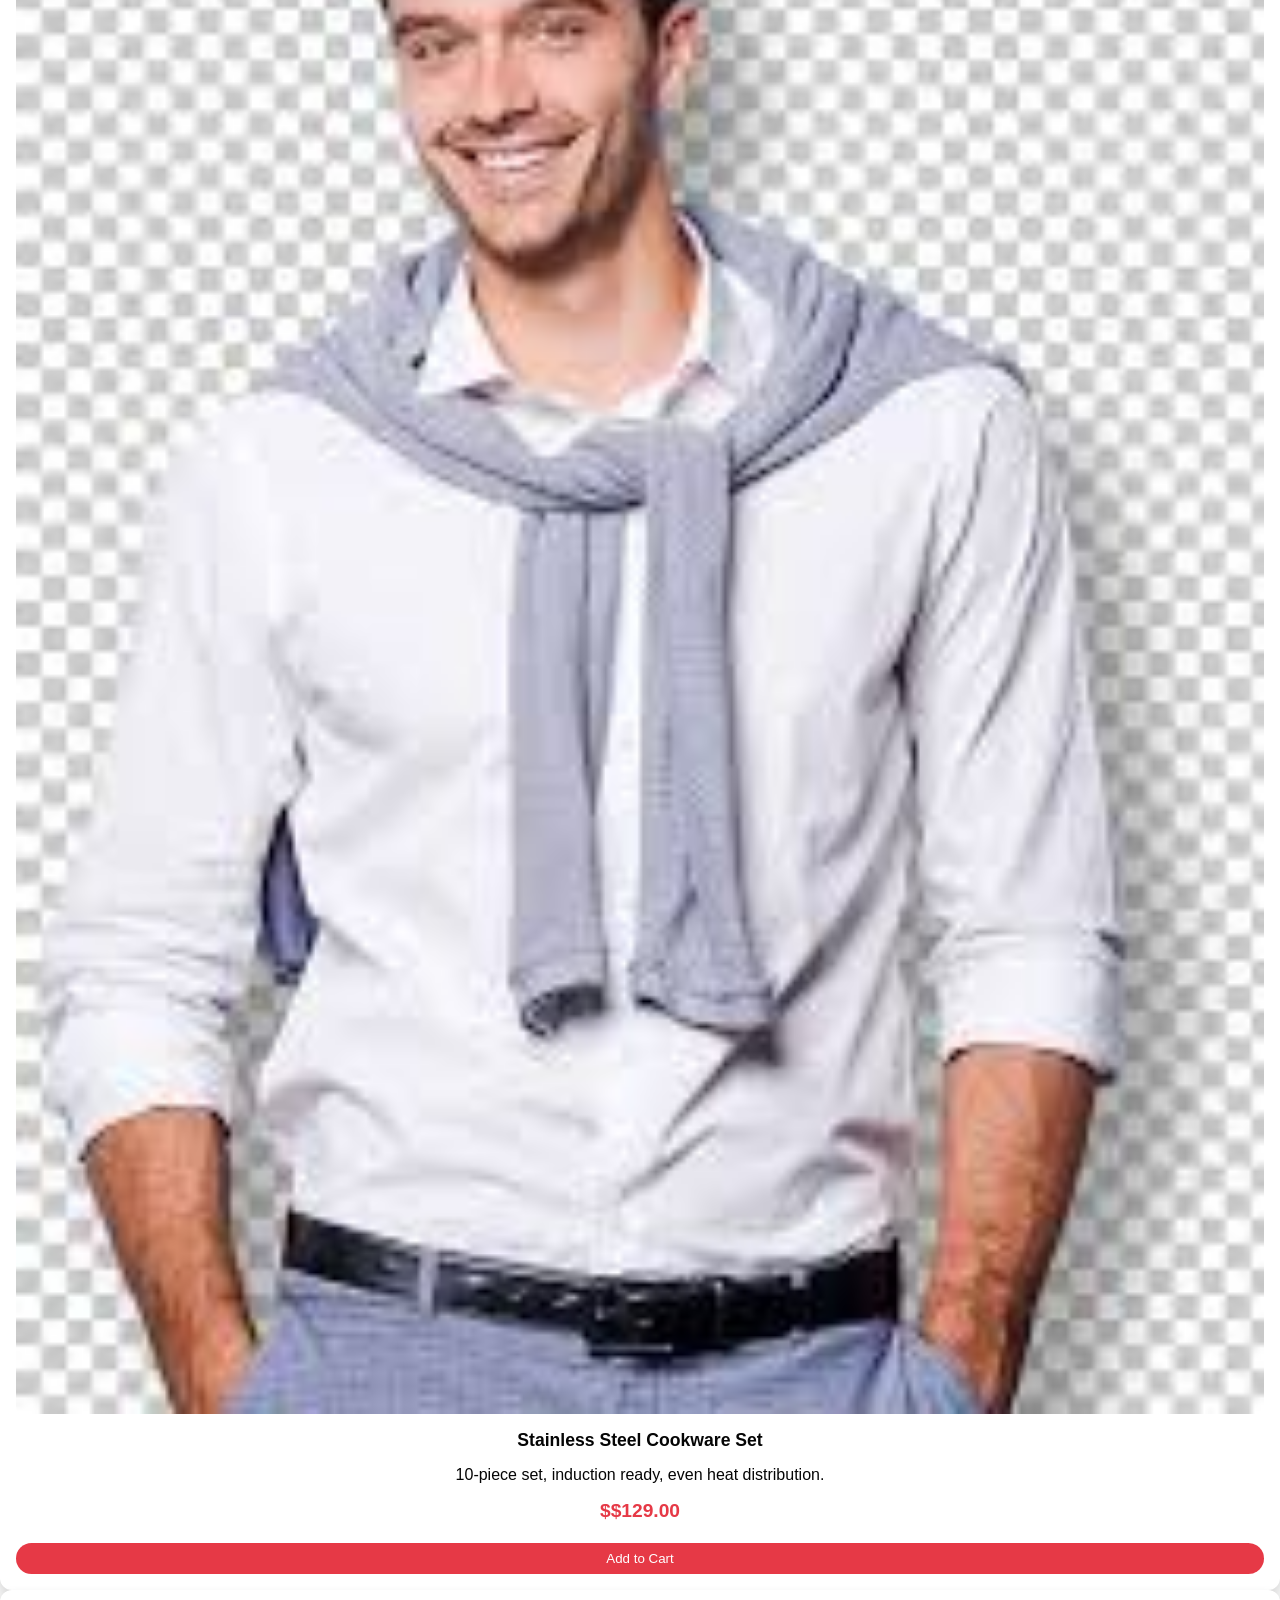
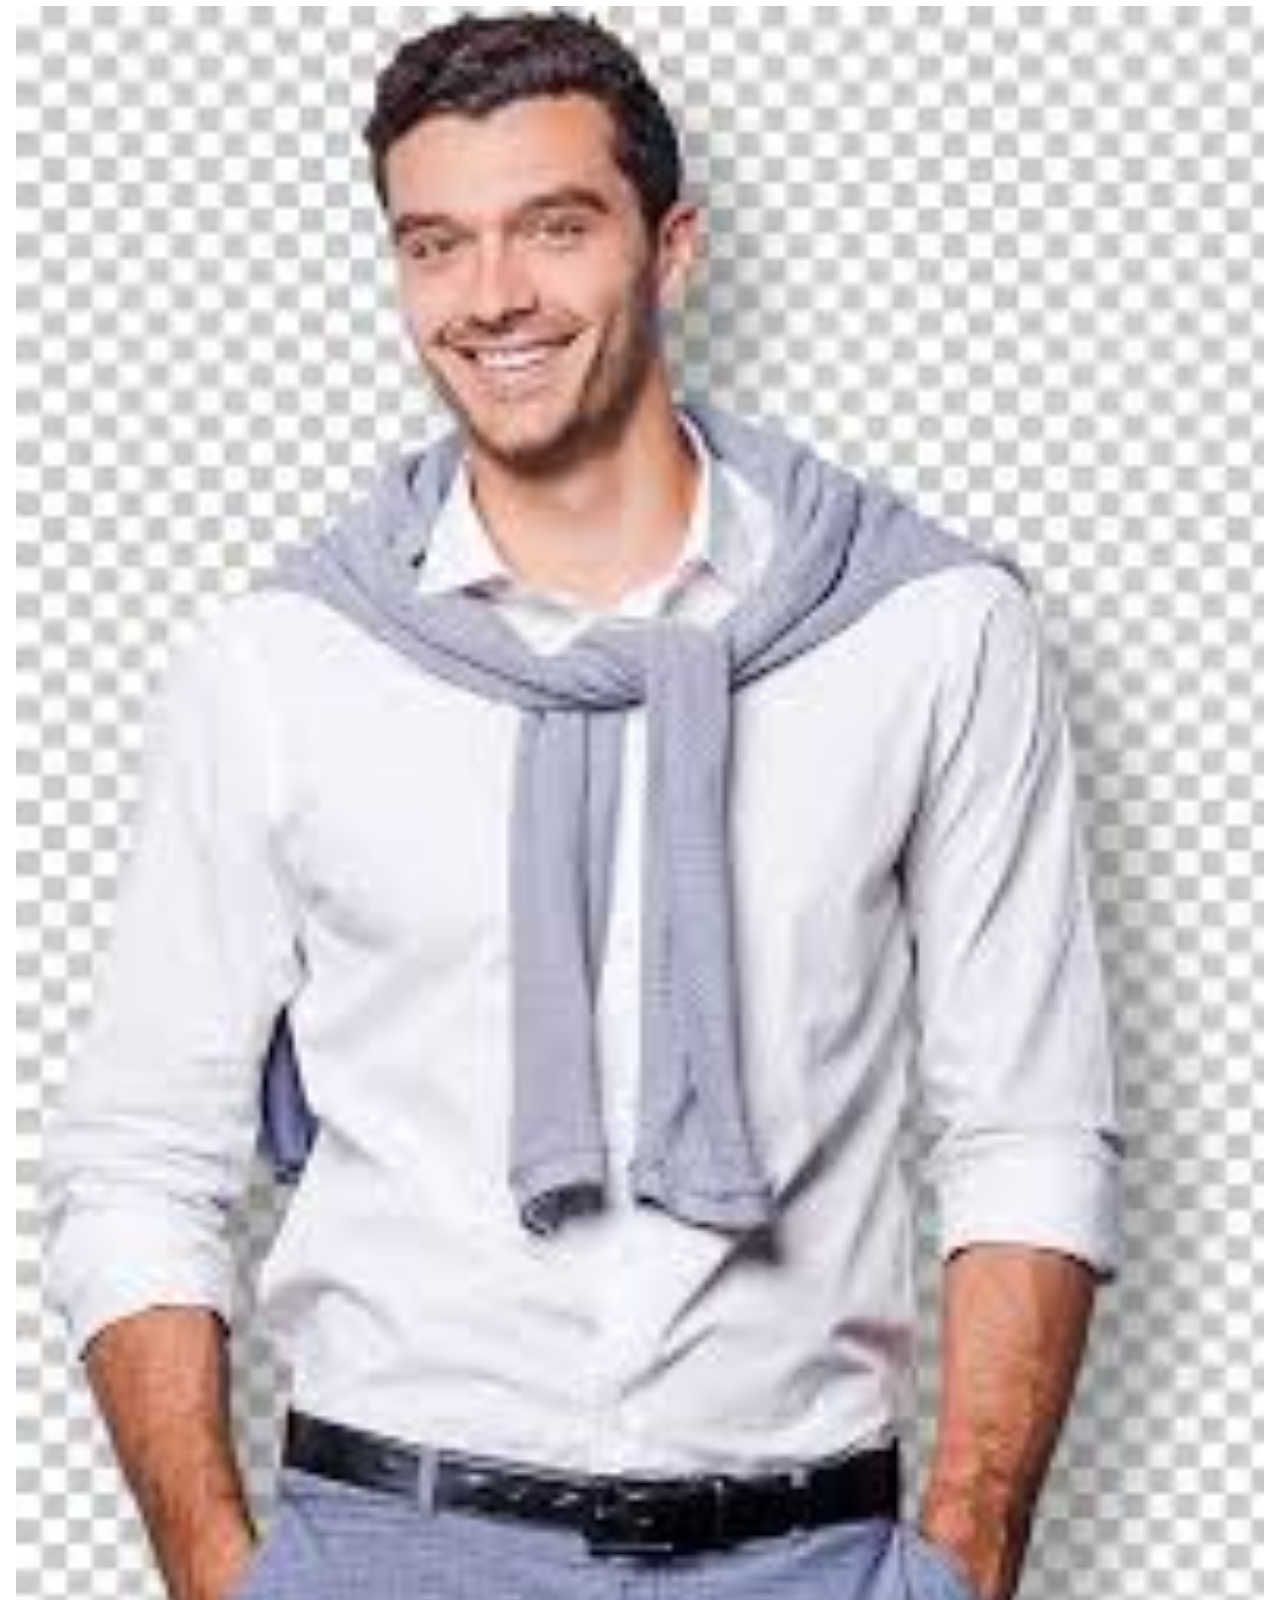
<file: products.html>
<!DOCTYPE html>
<html lang="en">
<head>
  <meta charset="UTF-8">
  <meta name="viewport" content="width=device-width, initial-scale=1.0">
  <title>Document</title>
  <link rel="stylesheet" href="style.css">
</head>
<body>
  <main class="product-list">
    <section class="card-container">
      <article class="card">
      <a href="#">Men's Clothes</a><br>
      <img src="menclothes (1).jpg" alt="">
      <p>price: 25$</p>
      <a href="details.html">View Details</a>
    </article>

    <article class="card">
      <a href="#">Men's Clothes</a><br>
      <img src="menclothes (1).jpg" alt="">
      <p>price: 25$</p>
      <a href="details.html">View Details</a>
    </article>

    <article class="card">
      <a href="#">Men's Clothes</a><br>
      <img src="menclothes (1).jpg" alt="">
      <p>price: 25$</p>
      <a href="details.html">View Details</a>
    </article>

    <article class="card">
      <a href="#">Men's Clothes</a><br>
      <img src="menclothes (1).jpg" alt="">
      <p>price: 25$</p>
      <a href="details.html">View Details</a>
    </article>

    <article class="card">
      <a href="#">Men's Clothes</a><br>
      <img src="menclothes (1).jpg" alt="">
      <p>price: 25$</p>
      <a href="details.html">View Details</a>
    </article>
    </section>
    <aside>
      <form>
        <input type="checkbox">Men's Clothes <br>
        <input type="radio">Pants <br>
        <input type="radio">Shirts <br>
        <input type="radio">Underwear <br><br>

        <input type="checkbox">Women Clothes <br>
        <input type="radio" name="" id="">Pants <br>
        <input type="radio" name="" id="">Shirt <br>
        <input type="radio" name="" id="">Underwear <br>
      </form>
    </aside>
  </main>

  <script src="script.js"></script>
</body>
</html>
</file>
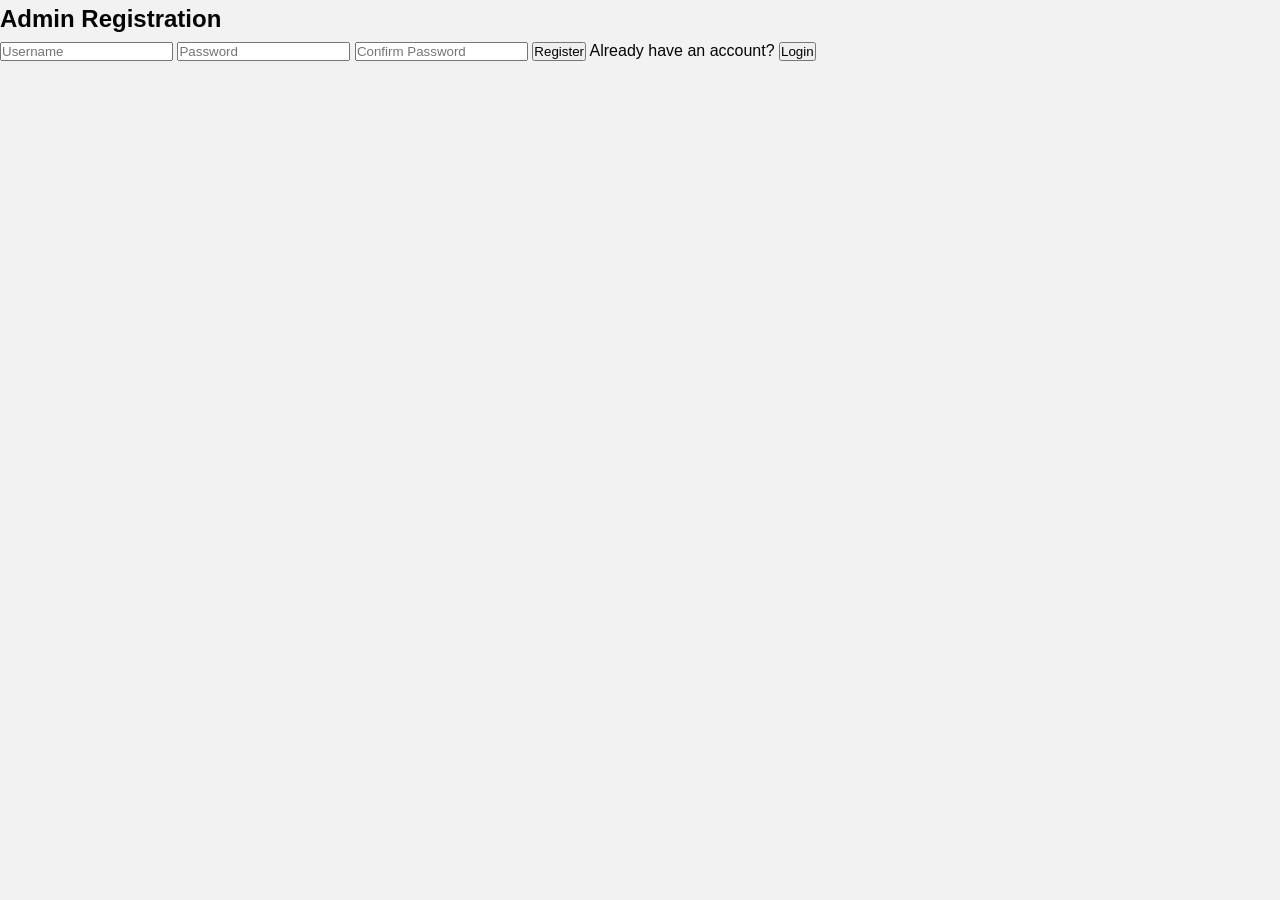
<file: signup.html>
<!DOCTYPE html>
<html lang="en">
<head>
  <meta charset="UTF-8">
  <meta name="viewport" content="width=device-width, initial-scale=1.0">
  <title>Document</title>
  <link rel="stylesheet" href="style.css">
</head>
<body>
<div class="sign-container">
  <h2>Admin Registration</h2>
  <input type="text" id="regUsername" placeholder="Username" required/>
  <input type="password" id="regPassword" placeholder="Password" required/>
  <input type="password" id="regConfirm" placeholder="Confirm Password" required/>
  <button onclick="register()">Register</button>
  <span class="toggle-link" onclick="goToLogin()">Already have an account?</span>
  <button>Login</button>
  <div class="error" id="registerError"></div>
</div>
</body>
</html>
</file>
<file: style.css>
/* ============================================
   Laboratory 3: Responsive Design and Modern Layouts
   Mobile-First Approach
   ============================================ */

/* Task 1: CSS Variables (Base) */
:root {
  --text-main: #050505;
  --accent-color: #030303;
  --background: #f2f2f2;
  --primary-color: #e63946;
  --primary-dark: #c92c3a;
  --card-shadow: 0 4px 10px rgba(0, 0, 0, 0.1);
  --transition-speed: 0.3s;
}

* {
  box-sizing: border-box;
  padding: 0;
  margin: 0;
}

body {
  background: var(--background);
  color: var(--text-main);
  font-family: 'Segoe UI', Tahoma, Geneva, Verdana, sans-serif;
  line-height: 1.6;
}

/* ============================================
   Task 5: Fluid Images (Global)
   ============================================ */
img {
  max-width: 100%;
  height: auto;
  display: block;
}

/* ============================================
   Task 2: Header & Navigation - MOBILE BASE
   (Stack vertically)
   ============================================ */
header {
  display: flex;
  flex-direction: column;
  align-items: center;
  justify-content: center;
  padding: 1rem;
  background: var(--background);
  border-bottom: 1px solid #ddd;
  gap: 1rem;
}

header .logo {
  font-family: serif;
  font-weight: bold;
  font-size: 1.6rem;
  text-decoration: none;
  color: var(--text-main);
  transition: opacity var(--transition-speed);
}

header .logo:hover {
  opacity: 0.8;
}

nav {
  width: 100%;
}

nav ul {
  list-style-type: none;
  padding: 0;
  margin: 0;
  display: flex;
  flex-direction: column;
  align-items: center;
  gap: 0.5rem;
}

nav a {
  text-decoration: none;
  padding: 10px 20px;
  color: #333;
  font-size: 1.1rem;
  transition: var(--transition-speed);
  display: inline-block;
}

nav a:hover {
  color: var(--primary-color);
}

/* ============================================
   Task 4: Hero Section (Flexbox Centering)
   ============================================ */
.hero-section {
  min-height: 60vh;
  display: flex;
  flex-direction: column;
  align-items: center;
  justify-content: center;
  text-align: center;
  padding: 2rem;
  background: linear-gradient(135deg, #667eea 0%, #764ba2 100%);
  color: white;
  margin-bottom: 2rem;
}

.hero-section h1 {
  font-size: 2rem;
  margin-bottom: 1rem;
  /* Task 7: fadeIn animation applied to hero text */
  animation: fadeInUp 0.8s ease-out forwards;
}

.hero-section p {
  font-size: 1.1rem;
  max-width: 600px;
  margin-bottom: 1.5rem;
  animation: fadeInUp 0.8s ease-out 0.2s forwards;
  opacity: 0;
  animation-fill-mode: forwards;
}

.hero-section button {
  padding: 12px 32px;
  font-size: 1.1rem;
  background: var(--primary-color);
  color: white;
  border: none;
  border-radius: 50px;
  cursor: pointer;
  transition: all var(--transition-speed);
  animation: fadeInUp 0.8s ease-out 0.4s forwards;
  opacity: 0;
  animation-fill-mode: forwards;
}

.hero-section button:hover {
  background: var(--primary-dark);
  transform: scale(1.05);
}

/* ============================================
   Task 3 & Task 6: Product Grid + Sidebar Layout
   MOBILE BASE: Single column, filter above grid
   ============================================ */
.product-layout {
  padding: 1rem;
  max-width: 1400px;
  margin: 0 auto;
}

/* Filter/Sidebar - appears above grid on mobile */
.filter-sidebar {
  background: white;
  padding: 1.5rem;
  border-radius: 12px;
  margin-bottom: 1.5rem;
  box-shadow: var(--card-shadow);
}

.filter-sidebar h3 {
  margin-bottom: 1rem;
  color: var(--text-main);
}

.filter-sidebar form {
  display: flex;
  flex-direction: column;
  gap: 0.75rem;
}

.filter-sidebar input[type="checkbox"],
.filter-sidebar input[type="radio"] {
  margin-right: 0.5rem;
}

.filter-group {
  margin-bottom: 1rem;
  padding-bottom: 0.5rem;
  border-bottom: 1px solid #eee;
}

.filter-group label {
  display: block;
  margin: 0.5rem 0;
}

/* Product Grid - Mobile: 1 column */
.product-grid {
  display: grid;
  grid-template-columns: 1fr;
  gap: 20px;
}

/* Product Card Styling */
.product-card {
  background: white;
  border-radius: 12px;
  overflow: hidden;
  box-shadow: var(--card-shadow);
  transition: transform var(--transition-speed), box-shadow var(--transition-speed);
  padding: 1rem;
  text-align: center;
  /* Task 7: fadeIn animation for product cards */
  animation: fadeIn 0.5s ease-out forwards;
  opacity: 0;
  animation-fill-mode: forwards;
}

/* Staggered animation delay for cards */
.product-card:nth-child(1) { animation-delay: 0.1s; }
.product-card:nth-child(2) { animation-delay: 0.2s; }
.product-card:nth-child(3) { animation-delay: 0.3s; }
.product-card:nth-child(4) { animation-delay: 0.4s; }
.product-card:nth-child(5) { animation-delay: 0.5s; }
.product-card:nth-child(6) { animation-delay: 0.6s; }

.product-card:hover {
  transform: translateY(-5px);
  box-shadow: 0 8px 20px rgba(0, 0, 0, 0.15);
}

.product-card img {
  width: 100%;
  border-radius: 8px;
  margin-bottom: 0.75rem;
}

.product-card h3 {
  font-size: 1.1rem;
  margin: 0.5rem 0;
}

.product-card .price {
  font-weight: bold;
  color: var(--primary-color);
  font-size: 1.2rem;
  margin: 0.5rem 0;
}

.product-card .price::before {
  content: "$";
}

.product-card del {
  color: #999;
  font-size: 0.9rem;
}

.product-card button {
  background: var(--primary-color);
  color: white;
  border: none;
  padding: 8px 16px;
  border-radius: 25px;
  cursor: pointer;
  transition: all var(--transition-speed);
  margin-top: 0.5rem;
  width: 100%;
}

.product-card button:hover {
  background: var(--primary-dark);
  /* Task 7: pulse animation on hover */
  animation: pulse 0.5s ease-in-out;
}

/* ============================================
   Task 4: Cart Items (Flexbox for horizontal row)
   ============================================ */
.cart-container {
  list-style: none;
  padding: 1rem;
  max-width: 800px;
  margin: 0 auto;
}

.cart-item {
  display: flex;
  align-items: center;
  gap: 1rem;
  background: white;
  padding: 1rem;
  margin-bottom: 1rem;
  border-radius: 12px;
  box-shadow: var(--card-shadow);
  flex-wrap: wrap;
}

.cart-item img {
  width: 80px;
  height: 80px;
  object-fit: cover;
  border-radius: 8px;
}

.cart-item h3 {
  flex: 2;
  min-width: 120px;
}

.cart-item .price {
  font-weight: bold;
  color: var(--primary-color);
  min-width: 60px;
}

.cart-item .price::before {
  content: "$";
}

.cart-item input {
  width: 70px;
  padding: 5px;
  border: 1px solid #ddd;
  border-radius: 6px;
  text-align: center;
}
.cart-container:empty + .empty-cart-message {
  display: block;
}

.empty-cart-message {
  display: none;
  text-align: center;
  padding: 2rem;
  color: #888;
}
.checkout-btn {
  display: inline-block;
  background: var(--primary-color);
  color: white;
  padding: 12px 24px;
  text-decoration: none;
  border-radius: 25px;
  margin-top: 1rem;
  transition: background var(--transition-speed);
}

.checkout-btn:hover {
  background: var(--primary-dark);
}

.empty-cart-message {
  text-align: center;
  padding: 2rem;
  color: #888;
}

/* ============================================
   Task 4: Checkout Layout (Side-by-side on desktop)
   MOBILE: Stacked vertically
   ============================================ */
.checkout-container {
  max-width: 1200px;
  margin: 0 auto;
  padding: 1rem;
}

.checkout-form {
  background: white;
  padding: 1.5rem;
  border-radius: 12px;
  margin-bottom: 1.5rem;
}

.checkout-form fieldset {
  border: 1px solid #ddd;
  border-radius: 8px;
  padding: 1rem;
  margin-bottom: 1rem;
}

.checkout-form legend {
  font-weight: bold;
  padding: 0 0.5rem;
}

.checkout-form label {
  display: block;
  margin: 0.75rem 0;
}

.checkout-form input {
  padding: 8px;
  border: 1px solid #ddd;
  border-radius: 6px;
  width: 100%;
  max-width: 300px;
}

.payment-section {
  margin-top: 1rem;
}

.payment-section h3 {
  margin-bottom: 0.5rem;
}

.payment-section label {
  display: block;
  margin: 0.5rem 0;
}

.order-summary {
  background: white;
  padding: 1.5rem;
  border-radius: 12px;
  box-shadow: var(--card-shadow);
}

.order-summary h3 {
  margin-bottom: 1rem;
  border-bottom: 1px solid #ddd;
  padding-bottom: 0.5rem;
}

.order-summary p {
  font-size: 1.2rem;
  font-weight: bold;
  margin-top: 1rem;
}

.place-order-btn {
  background: var(--primary-color);
  color: white;
  border: none;
  padding: 12px 24px;
  border-radius: 25px;
  cursor: pointer;
  width: 100%;
  font-size: 1rem;
  margin-top: 1rem;
  transition: background var(--transition-speed);
}

.place-order-btn:hover {
  background: var(--primary-dark);
}

/* ============================================
   Task 5: Responsive Table (Horizontal scroll wrapper)
   ============================================ */
.table-wrapper {
  overflow-x: auto;
  margin: 1rem 0;
}

.specs-table {
  width: 100%;
  border-collapse: collapse;
  min-width: 300px;
}

.specs-table th,
.specs-table td {
  border: 1px solid #ddd;
  padding: 12px;
  text-align: left;
}

.specs-table th {
  background-color: #f4f4f4;
  font-weight: bold;
}

/* ============================================
   Reviews Section
   ============================================ */
.reviews-section {
  max-width: 800px;
  margin: 2rem auto;
  padding: 0 1rem;
}

.review-card {
  border: 1px solid #ddd;
  padding: 1rem;
  margin-bottom: 1rem;
  border-radius: 8px;
  background: #fafafa;
}

.review-text {
  font-style: italic;
  position: relative;
  padding: 0 1rem;
}

.review-text::before {
  content: "“";
  font-size: 2rem;
  color: var(--primary-color);
  position: absolute;
  left: -0.5rem;
  top: -0.5rem;
}

.review-text::after {
  content: "”";
  font-size: 2rem;
  color: var(--primary-color);
  position: relative;
  top: 0.5rem;
}

.review-author {
  text-align: right;
  margin-top: 0.5rem;
  color: #666;
}

/* ============================================
   Footer
   ============================================ */
footer {
  text-align: center;
  padding: 2rem;
  background: #333;
  color: white;
  margin-top: 2rem;
}

/* ============================================
   Task 7: @keyframes Animations
   ============================================ */

/* fadeIn animation for product cards */
@keyframes fadeIn {
  from {
    opacity: 0;
    transform: translateY(20px);
  }
  to {
    opacity: 1;
    transform: translateY(0);
  }
}

/* fadeInUp animation for hero section */
@keyframes fadeInUp {
  from {
    opacity: 0;
    transform: translateY(30px);
  }
  to {
    opacity: 1;
    transform: translateY(0);
  }
}

/* pulse animation for buttons on hover */
@keyframes pulse {
  0% {
    transform: scale(1);
  }
  50% {
    transform: scale(1.05);
  }
  100% {
    transform: scale(1);
  }
}

/* slideIn animation (alternative) */
@keyframes slideIn {
  from {
    opacity: 0;
    transform: translateX(-30px);
  }
  to {
    opacity: 1;
    transform: translateX(0);
  }
}

/* bounce animation for add to cart click effect */
@keyframes bounce {
  0%, 100% {
    transform: translateY(0);
  }
  50% {
    transform: translateY(-10px);
  }
}

/* Apply bounce on click via JavaScript, but we'll add a class */
.product-card button:active {
  animation: bounce 0.3s ease-in-out;
}

/* ============================================
   TABLET BREAKPOINT (min-width: 481px)
   ============================================ */
@media (min-width: 481px) {
  /* Tablet header - can stay stacked or become row */
  /* Keeping stacked for tablet but can be adjusted */
  
  .hero-section {
    min-height: 50vh;
  }
  
  .hero-section h1 {
    font-size: 2.5rem;
  }
  
  .hero-section p {
    font-size: 1.2rem;
  }
  
  /* Task 3: Tablet Grid - 2 columns */
  .product-grid {
    grid-template-columns: repeat(2, 1fr);
    gap: 20px;
  }
  
  .filter-sidebar {
    padding: 1.5rem;
  }
  
  /* Cart items - more spacing */
  .cart-item {
    padding: 1.2rem;
  }
  
  .cart-item img {
    width: 100px;
    height: 100px;
  }
  
  /* Checkout form - better spacing */
  .checkout-form {
    padding: 2rem;
  }
  
  .specs-table th,
  .specs-table td {
    padding: 12px;
  }
}

/* ============================================
   DESKTOP BREAKPOINT (min-width: 769px)
   ============================================ */
@media (min-width: 769px) {
  /* Task 2: Desktop Header - Row layout with space-between */
  header {
    flex-direction: row;
    justify-content: space-between;
    align-items: center;
    padding: 1rem 2rem;
  }
  
  nav {
    width: auto;
  }
  
  nav ul {
    flex-direction: row;
    align-items: center;
    gap: 0;
  }
  
  nav a {
    padding: 12px 20px;
  }
  
  /* Hero section - larger */
  .hero-section {
    min-height: 70vh;
  }
  
  .hero-section h1 {
    font-size: 3rem;
  }
  
  /* Task 3: Desktop Grid - 4 columns using repeat() and minmax() */
  .product-grid {
    grid-template-columns: repeat(4, minmax(200px, 1fr));
    gap: 25px;
  }
  
  /* Task 6: Desktop Layout - Sidebar + Grid using CSS Grid */
  .product-layout {
    display: grid;
    grid-template-columns: 250px 1fr;
    gap: 30px;
    padding: 2rem;
  }
  
  .filter-sidebar {
    margin-bottom: 0;
    position: sticky;
    top: 1rem;
    align-self: start;
  }
  
  .product-grid-container {
    overflow: visible;
  }
  
  /* Task 4: Checkout Layout - Side-by-side on desktop */
  .checkout-container {
    display: flex;
    gap: 2rem;
    align-items: flex-start;
  }
  
  .checkout-form {
    flex: 2;
    margin-bottom: 0;
  }
  
  .order-summary {
    flex: 1;
    position: sticky;
    top: 1rem;
  }
  
  /* Cart items - better alignment */
  .cart-item {
    gap: 1.5rem;
  }
  
  /* Table improvements */
  .specs-table {
    min-width: auto;
  }
  
  .table-wrapper {
    overflow-x: visible;
  }
  
  /* Review cards */
  .review-card {
    padding: 1.2rem;
  }
}

/* ============================================
   LARGE DESKTOP (min-width: 1281px)
   ============================================ */
@media (min-width: 1281px) {
  .product-layout {
    max-width: 1400px;
    margin: 0 auto;
    grid-template-columns: 280px 1fr;
    gap: 40px;
  }
  
  .product-grid {
    gap: 30px;
  }
  
  .hero-section h1 {
    font-size: 3.5rem;
  }
}

/* ============================================
   Utility Classes & Additional Styles
   ============================================ */

/* For any existing pages that need these styles */
.section-title {
  text-align: center;
  margin: 2rem 0 1rem;
  font-size: 1.8rem;
}

/* Featured products section */
.featured-section {
  padding: 1rem;
  max-width: 1400px;
  margin: 0 auto;
}

/* Discount badge styling */
.discount-badge {
  background: var(--primary-color);
  color: white;
  padding: 4px 8px;
  border-radius: 20px;
  font-size: 0.8rem;
  display: inline-block;
  margin-bottom: 0.5rem;
}

/* Button focus states for accessibility */
button:focus,
a:focus {
  outline: 2px solid var(--primary-color);
  outline-offset: 2px;
}

/* Smooth scrolling for better UX */
html {
  scroll-behavior: smooth;
}
</file>
